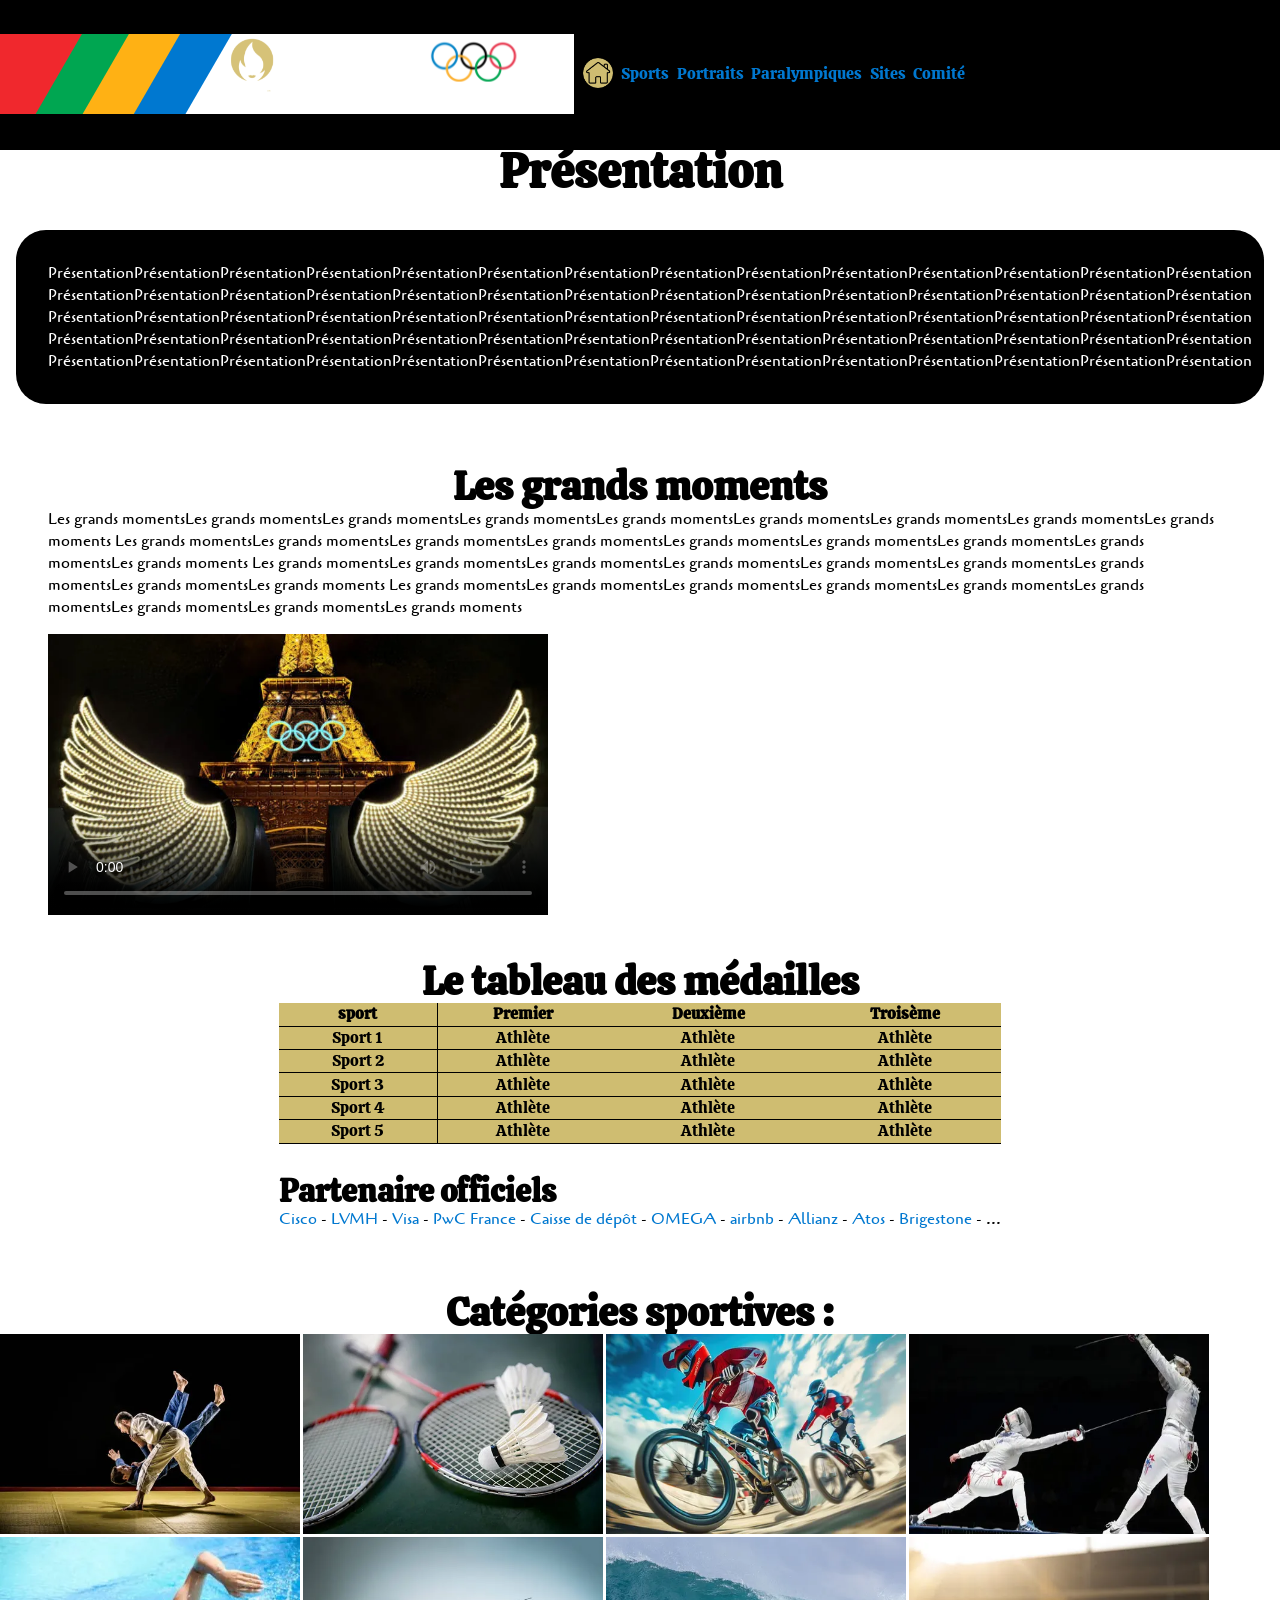
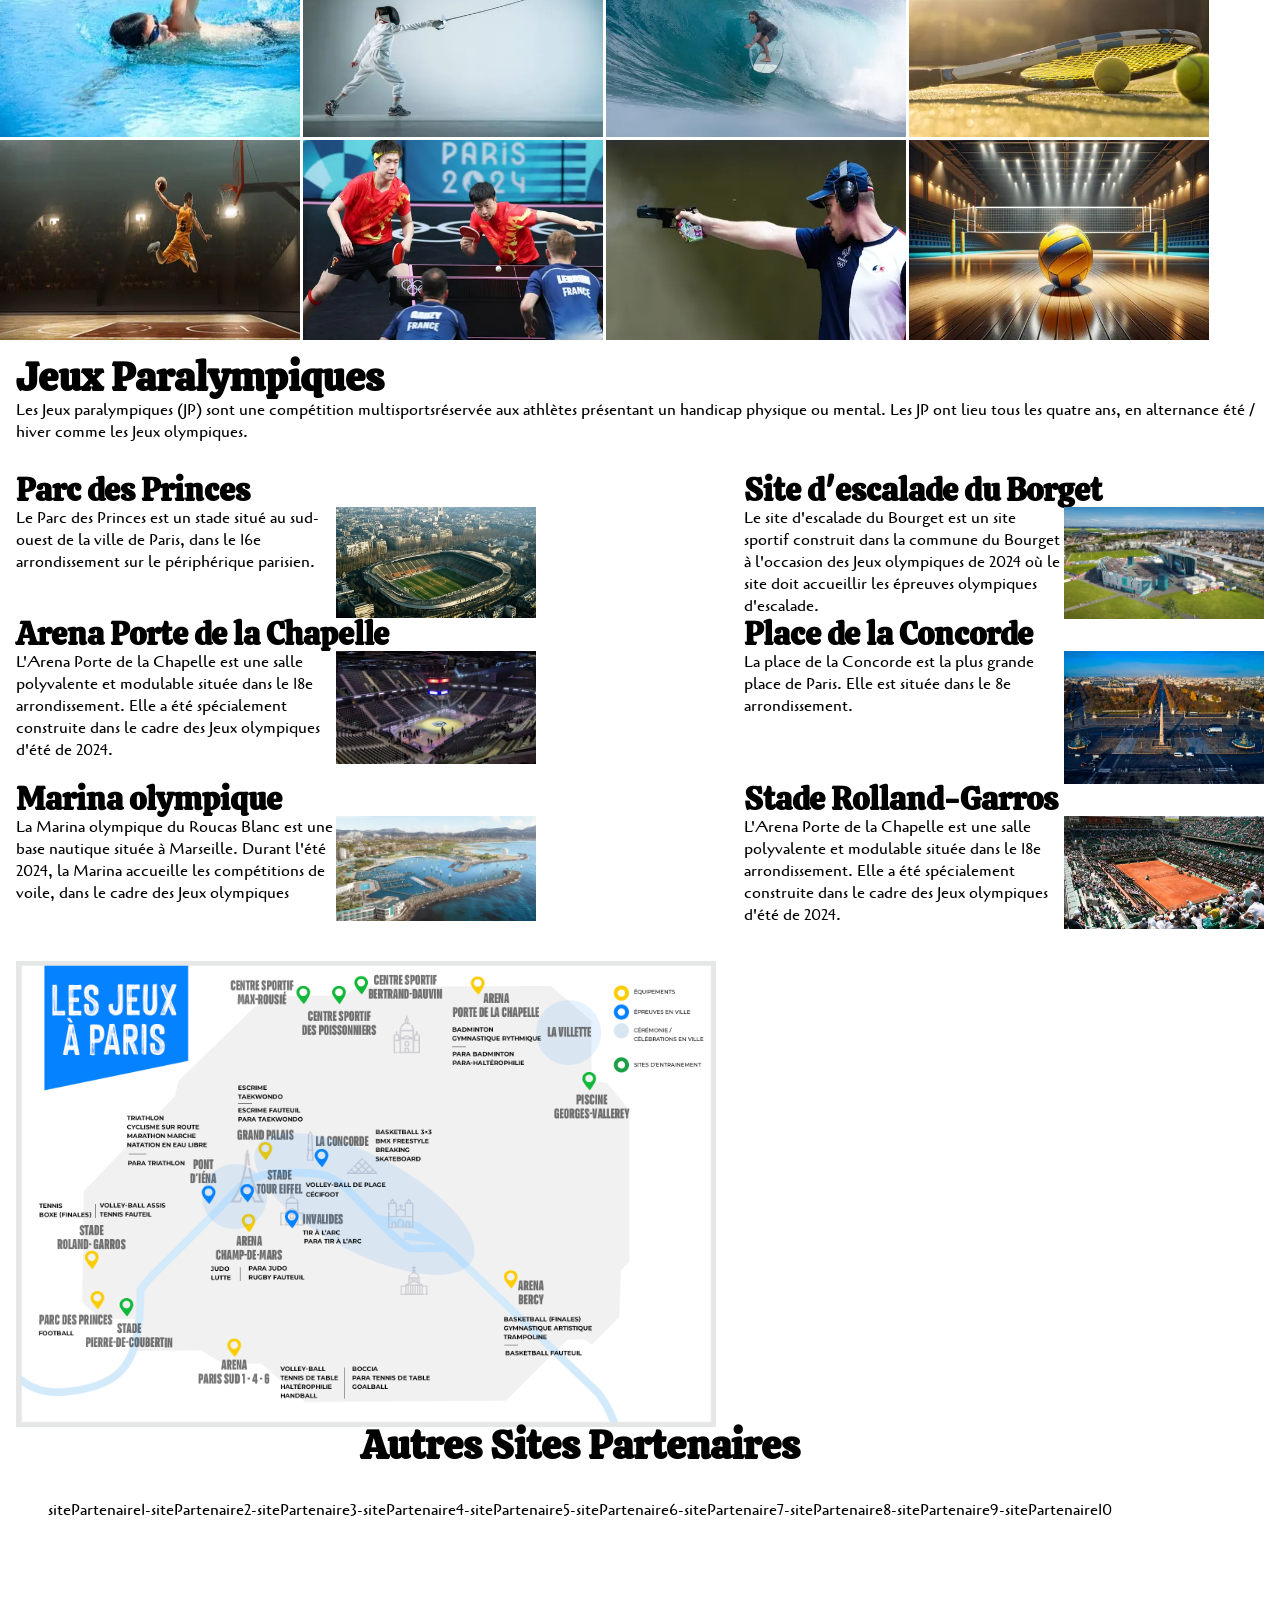
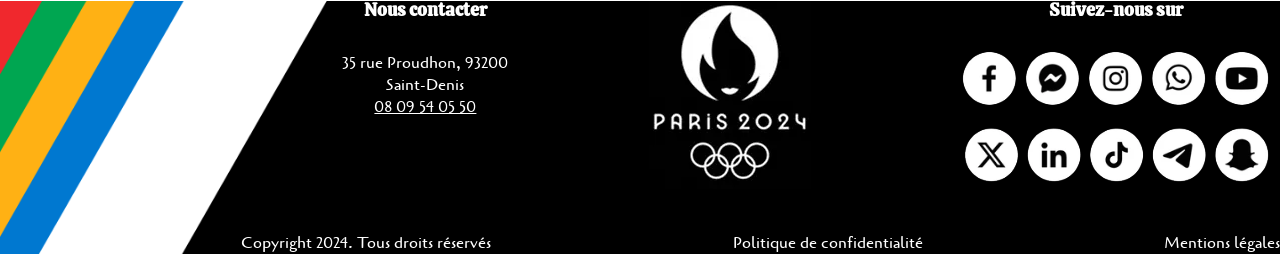
<file: Site internet des JO 2024/index.html>
<!DOCTYPE html>
<html xmlns="http://www.w3.org/1999/xhtml" xml:lang="fr" lang="fr">
    <head>
        <meta charset="utf-8">
        <title id="titre">Site des Jeux Olympiques</title>
        <link rel="stylesheet" type="text/css" href="style.css">

        <meta name="description" content="Pages d'acceuille du site des Jeux Olympiques">
        <meta name="keywords" content="JO, paris 2024" lang="fr">
        <meta name="author" content="Lefrancois Julien">
        <link rel="stylesheet" href="style.css">
    </head>
    <body>
        <header>
            <img src="images/icones/menu_bar.png" title="Afficher le menu ?" alt="Cliquer sur cette icone pour afficher le menu.">
            <nav>
                <ul>
                    <li><img src="images/HF/header_desktop_rogne.png" title="Header, version pour ordinateur" alt="Image pour le header"></li>
                    <li><a href="index.html"><img src="images/icones/accueil.png" alt="icone d'accueil" title="icone d'accueil"></a></li>
                    <li><a href="#">Sports</a>
                        <ul>
                            <li><a href="discipline.html">Judo</a></li>
                            <li><a href="#">Karaté</a></li>
                            <li><a href="#">Lutte</a></li>
                            <li><a href="#">Boxe</a></li>  
                        </ul>
                    </li>
                    <li><a href="#">Portraits</a>
                        <ul>
                            <li><a href="portrait.html">T. Rinner</a></li>
                            <li><a href="#">K. Minjon</a></li>
                            <li><a href="#">A. Yusupov</a></li>
                            <li><a href="#">T. Bakhimov</a></li>
                        </ul>
                    </li>
                    <li><a href="#">Paralympiques</a>
                        <ul>
                            <li><a href="#">Judo</a></li>
                            <li><a href="#">Karaté</a></li>
                            <li><a href="#">Lutte</a></li>
                            <li><a href="#">Boxe</a></li>
                        </ul>
                    </li>
                    <li><a href="#">Sites</a>
                        <ul>
                            <li><a href="#">Site-01</a></li>
                            <li><a href="#">Site-07</a></li>
                            <li><a href="#">Site-19</a></li>
                            <li><a href="#">Site-43</a></li>
                            <li><a href="#">Site-119</a></li> 
                            <li><a href="#">Site-120</a></li>   
                        </ul>
                    </li>
                    <li><a href="#">Comité</a></li>
                    <video preload="auto"  ></video>
                </ul>
            </nav>
        </header>
        <main id="acceuil">
            <h1>Présentation</h1>
            <br>
            <p>
                PrésentationPrésentationPrésentationPrésentationPrésentationPrésentationPrésentationPrésentationPrésentationPrésentationPrésentationPrésentationPrésentationPrésentation
                PrésentationPrésentationPrésentationPrésentationPrésentationPrésentationPrésentationPrésentationPrésentationPrésentationPrésentationPrésentationPrésentationPrésentation
                PrésentationPrésentationPrésentationPrésentationPrésentationPrésentationPrésentationPrésentationPrésentationPrésentationPrésentationPrésentationPrésentationPrésentation
                PrésentationPrésentationPrésentationPrésentationPrésentationPrésentationPrésentationPrésentationPrésentationPrésentationPrésentationPrésentationPrésentationPrésentation
                PrésentationPrésentationPrésentationPrésentationPrésentationPrésentationPrésentationPrésentationPrésentationPrésentationPrésentationPrésentationPrésentationPrésentation
            </p>

            <section id="sec1">
                <article id="art1">
                    <h2>Les grands moments</h2>
                    <p>
                        Les grands momentsLes grands momentsLes grands momentsLes grands momentsLes grands momentsLes grands momentsLes grands momentsLes grands momentsLes grands moments
                        Les grands momentsLes grands momentsLes grands momentsLes grands momentsLes grands momentsLes grands momentsLes grands momentsLes grands momentsLes grands moments
                        Les grands momentsLes grands momentsLes grands momentsLes grands momentsLes grands momentsLes grands momentsLes grands momentsLes grands momentsLes grands moments
                        Les grands momentsLes grands momentsLes grands momentsLes grands momentsLes grands momentsLes grands momentsLes grands momentsLes grands momentsLes grands moments
                    </p>
                    <br>
                    <video src="https://youtu.be/hTABt7e-2rg" target="_blank" controls="controls" poster="images/index/fond_video.webp" width="500em"><p>Video</p>
                </article>

                <section id="secart">
                    <article id="art2">
                        <h2>Le tableau des médailles</h2>
                        <table>
                            <thead>
                                <tr>
                                    <th>sport</th>
                                    <th>Premier</th>
                                    <th>Deuxième</th>
                                    <th>Troisème</th>
                                </tr>
                            </thead>
                            <tbody>
                                <tr>
                                    <td>Sport 1</td>
                                    <td>Athlète</td>
                                    <td>Athlète</td>
                                    <td>Athlète</td>
                                </tr>
                                <tr>
                                    <td>Sport 2</td>
                                    <td>Athlète</td>
                                    <td>Athlète</td>
                                    <td>Athlète</td>
                                </tr>
                                <tr>
                                    <td>Sport 3</td>
                                    <td>Athlète</td>
                                    <td>Athlète</td>
                                    <td>Athlète</td>
                                </tr>
                                <tr>
                                    <td>Sport 4</td>
                                    <td>Athlète</td>
                                    <td>Athlète</td>
                                    <td>Athlète</td>
                                </tr>
                                <tr>
                                    <td>Sport 5</td>
                                    <td>Athlète</td>
                                    <td>Athlète</td>
                                    <td>Athlète</td>
                                </tr>
                            </tbody>
                        </table>
                    </article>
                    <article id="art3">
                        <h3>Partenaire officiels</h3>
                        <p>
                            <a href="https://www.cisco.com/site/fr/fr/index.html" target="_blank">Cisco</a> 
                            - <a href="https://www.lvmh.com/fr" target="_blank">LVMH</a> 
                            - <a href="https://corporate.visa.com/en" target="_blank">Visa</a> 
                            - <a href="https://www.pwc.fr/fr.html" target="_blank">PwC France</a> 
                            - <a href="https://www.caissedesdepots.fr/" target="_blank">Caisse de dépôt</a> 
                            - <a href="https://www.omegawatches.com/fr-fr/" target="_blank">OMEGA</a> 
                            - <a href="https://www.airbnb.fr/" target="_blank">airbnb</a> 
                            - <a href="https://www.allianz.fr/" target="_blank">Allianz</a> 
                            - <a href="https://atos.net/en/" target="_blank">Atos</a> 
                            - <a href="https://www.bridgestone.fr/" target="_blank">Brigestone</a> 
                            - ...
                        </p>
                    </article>
                </section>
            </section>
            <section id="vignette">
                <h2>Catégories sportives : </h2>
                
                <a href="epreuve.html"><img src="images/index/sport/judo.webp" width="300px" height="200px" alt="judo" title="judo"></a>
                <a href="#"><img src="images/index/sport/badminton.webp" width="300px" height="200px" alt="badminton" title="badminton"></a>
                <a href="#"><img src="images/index/sport/bmx_racing.webp" width="300px" height="200px" alt="bmx_racing" title="bmx_racing"></a>
                <a href="#"><img src="images/index/sport/fleuret.webp" width="300px" height="200px" alt="fleuret" title="fleuret"></a>
                <a href="#"><img src="images/index/sport/nage.webp" width="300px" height="200px" alt="nage" title="nage"></a>
                <a href="#"><img src="images/index/sport/sabre.webp" width="300px" height="200px" alt="sabre" title="sabre"></a>
                <a href="#"><img src="images/index/sport/surf.webp" width="300px" height="200px" alt="surf" title="surf"></a>
                <a href="#"><img src="images/index/sport/tennis.webp" width="300px" height="200px" alt="tennis" title="tennis"></a>
                <a href="#"><img src="images/index/sport/basket.webp" width="300px" height="200px" alt="basket" title="basket"></a>
                <a href="#"><img src="images/index/sport/tennis_de_table.webp" width="300px" height="200px" alt="tennis_de_table" title="tennis_de_table"></a>
                <a href="#"><img src="images/index/sport/tir.webp" width="300px" height="200px" alt="tir" title="tir"></a>
                <a href="#"><img src="images/index/sport/volley.webp" width="300px" height="200px" alt="volley" title="volley"></a>
                
            </section>

            <section id="sec3">
                <h2>Jeux Paralympiques</h2>
                <p>
                    Les Jeux paralympiques (JP) sont une compétition multisportsréservée aux athlètes présentant un handicap physique ou mental. 
                    Les JP ont lieu tous les quatre ans, en alternance été / hiver comme les Jeux olympiques.
                </p>
            </section>

            <section id="sec4">
                <!-- information 1 -->
                <article>
                    <h3>Parc des Princes</h3>
                    <article>
                        <p>
                            Le Parc des Princes est un stade situé au sud-ouest de la ville de Paris, dans le 16e arrondissement sur le périphérique parisien.
                        </p>
                        <img src="images/index/parc_des_princes.webp" alt="Parc des Princes" title="Parc des Princes">
                    </article>
                </article>

                <!-- information 2 -->
                <article>
                    <h3>Site d'escalade du Borget</h3>
                    <article>
                        <p>
                            Le site d'escalade du Bourget est un site sportif construit dans la commune du Bourget à l'occasion des Jeux olympiques de 2024 où 
                            le site doit accueillir les épreuves olympiques d'escalade.
                        </p>
                        <img src="images/index/site_escalade_borget.webp" alt="Site d'escalade du Borget" title="Site d'escalade du Borget">
                    </article>
                </article>

                 <!-- information 3 -->
                 <article>
                    <h3>Arena Porte de la Chapelle</h3>
                    <article>
                        <p>
                            L'Arena Porte de la Chapelle est une salle polyvalente et modulable située dans le 18e arrondissement. 
                            Elle a été spécialement construite dans le cadre des Jeux olympiques d'été de 2024.
                        </p>
                        <img src="images/index/arena_porte_chapelle.webp" alt="Arena Porte de la Chapelle" title="Arena Porte de la Chapelle">
                    </article>
                </article>

                <!-- information 4 -->
                <article>
                    <h3>Place de la Concorde</h3>
                    <article>
                        <p>
                            La place de la Concorde est la plus grande place de Paris. Elle est située dans le 8e arrondissement.
                        </p>
                        <img src="images/index/place_concorde.webp" alt="Place de la Concorde" title="Place de la Concorde">
                    </article>
                </article>

                <!-- information 5 -->
                <article>
                    <h3>Marina olympique</h3>
                    <article>
                        <p>
                            La Marina olympique du Roucas Blanc est une base nautique située à Marseille. Durant l'été 2024, la Marina accueille les compétitions 
                            de voile, dans le cadre des Jeux olympiques
                        </p>
                        <img src="images/index/marina_olympique.webp" alt="Marina olympique" title="Marina olympique">
                    </article>
                </article>

                <!-- information 6 -->
                <article>
                    <h3>Stade Rolland-Garros</h3>
                    <article>
                        <p>
                            L'Arena Porte de la Chapelle est une salle polyvalente et modulable située dans le 18e arrondissement. 
                            Elle a été spécialement construite dans le cadre des Jeux olympiques d'été de 2024.
                        </p>
                        <img src="images/index/roland_garros.webp" alt="Stade Rolland-Garros" title="Stade Rolland-Garros">
                    </article>
                </article>
            </section>

            <section id="sec5">
                <article id="art4">
                    <!-- Carte des JO -->
                    <img src="images/index/carte JO.png" alt="carte des jo" title="carte des jo">
                </article>

                <article id="art5">
                    <h2>Autres Sites Partenaires</h2>

                    <p>
                        <a>sitePartenaire1</a> - <a>sitePartenaire2</a> - <a>sitePartenaire3</a> - <a>sitePartenaire4</a> - <a>sitePartenaire5</a> - 
                        <a>sitePartenaire6</a> - <a>sitePartenaire7</a> - <a>sitePartenaire8</a> - <a>sitePartenaire9</a> - <a>sitePartenaire10</a>
                    </p>
                </article>
            </section>
           
        </main>
        <footer>
            <nav>
                <nav>
                    <h5>Nous contacter</h5>
                    <br>
                    <br>
                    <span>35 rue Proudhon, 93200</span>
                    <br>
                    <span>Saint-Denis</span>
                    <br>
                    <span><mark><a href="#">08 09 54 05 50</a></mark></span>
                </nav>
                <img src="images/logos/flammeNB_complete.webp" title="Icone des JO de Paris 2024" alt="Symbole des JO de Paris 2024 en noir et blanc">
                <!-- <img src="images/logos/anneauxCouleur.png" title="Icone des JO (anneaux)" alt="Symbole des JO (anneaux) sans texte"> -->
                <nav>
                    <h5>Suivez-nous sur</h5>
                    <br>
                    <span>
                        <img src="images/HF/RS_desktop.png" title="Réseaux sociaux pour ordinateur" alt="Images de réseaux sociaux">
                        <img src="images/HF/RS_phone.png" title="Réseaux sociaux pour téléphone" alt="Images de réseaux sociaux">
                    </span>
                </nav>
            </nav>
            <nav>
                <span>Copyright 2024. Tous droits réservés</span>
                <br>
                <span><a href="#">Politique de confidentialité</a></span>
                <br>
                <!-- <img src="images/logos/flammeNB_complete.webp" title="Icone des JO de Paris 2024" alt="Symbole des JO de Paris 2024 en noir et blanc"> -->
                <aside>
                    <img src="images/logos/flammeNB_complete.webp" title="Icone des JO de Paris 2024" alt="Symbole des JO de Paris 2024 en noir et blanc">
                </aside>
                <span><a href="#">Mentions légales</a></span>
            </nav>
        </footer>
    </body>
</html>
</file>
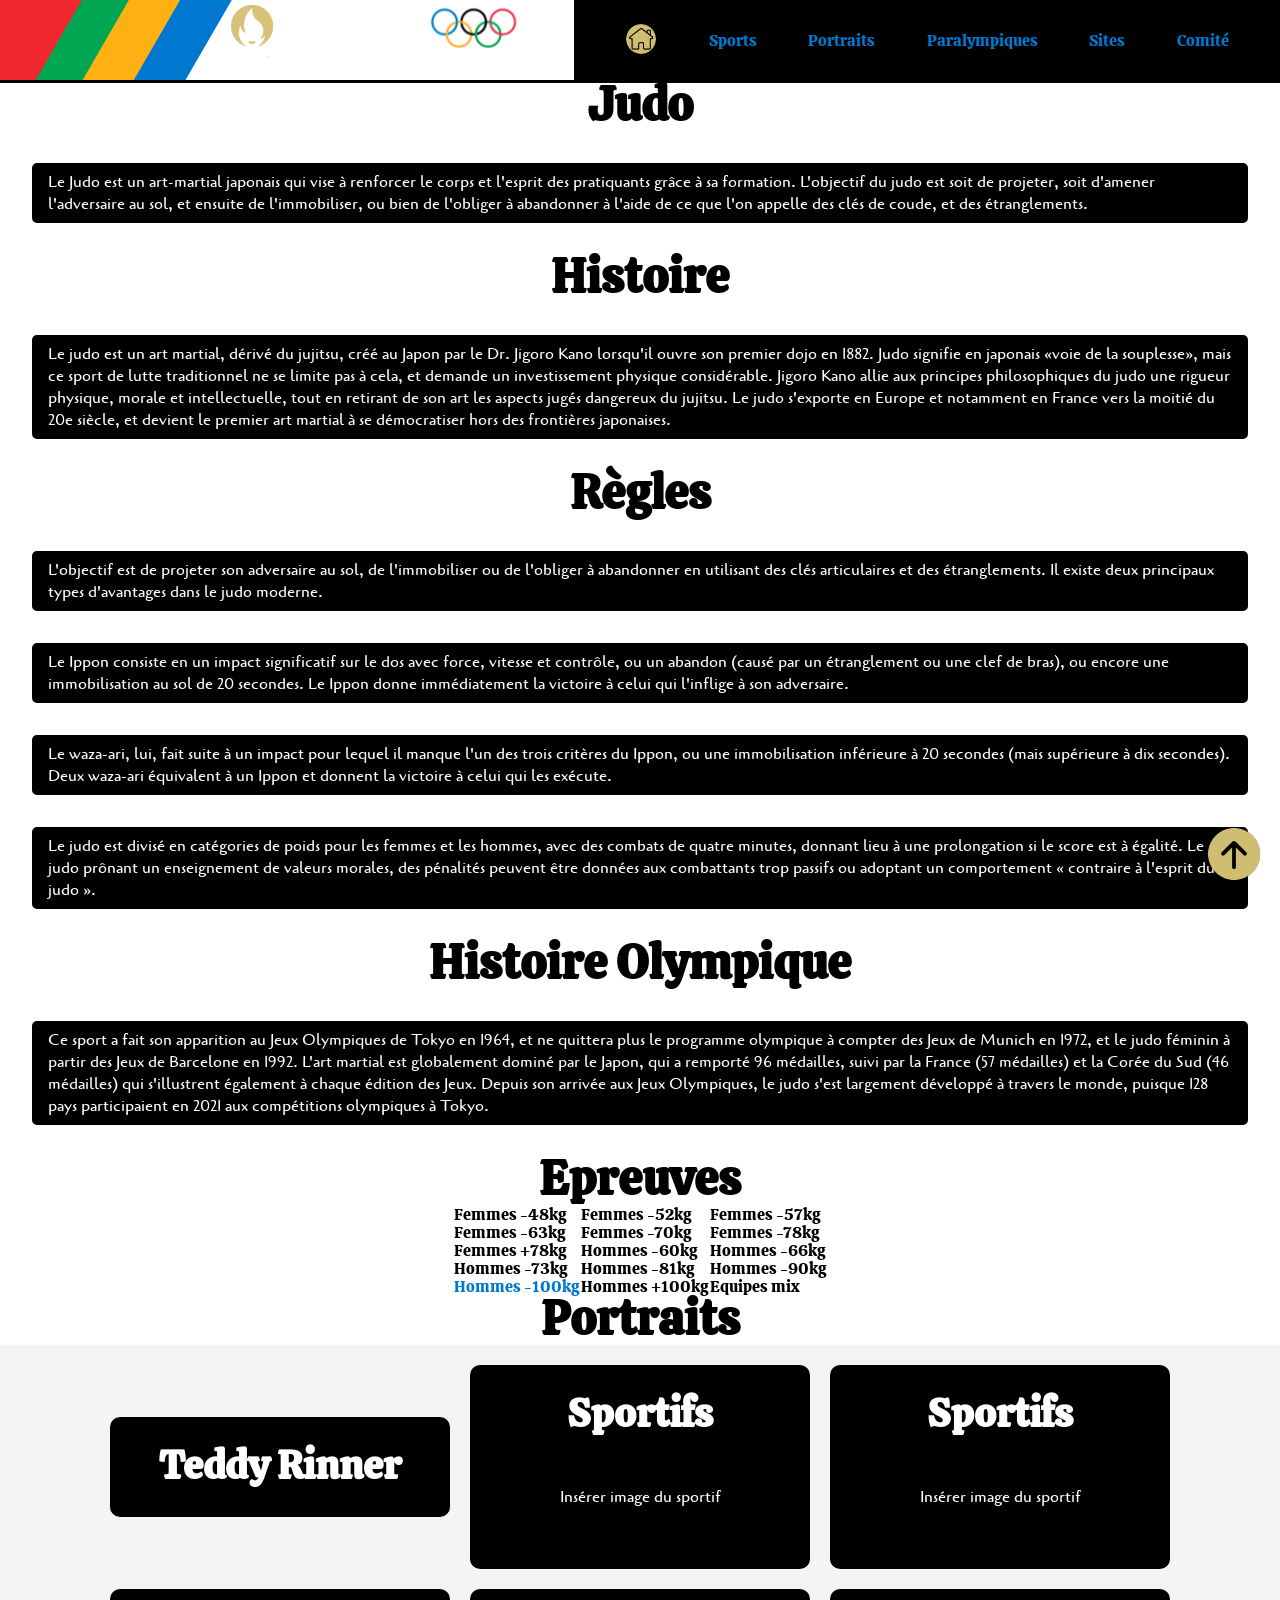
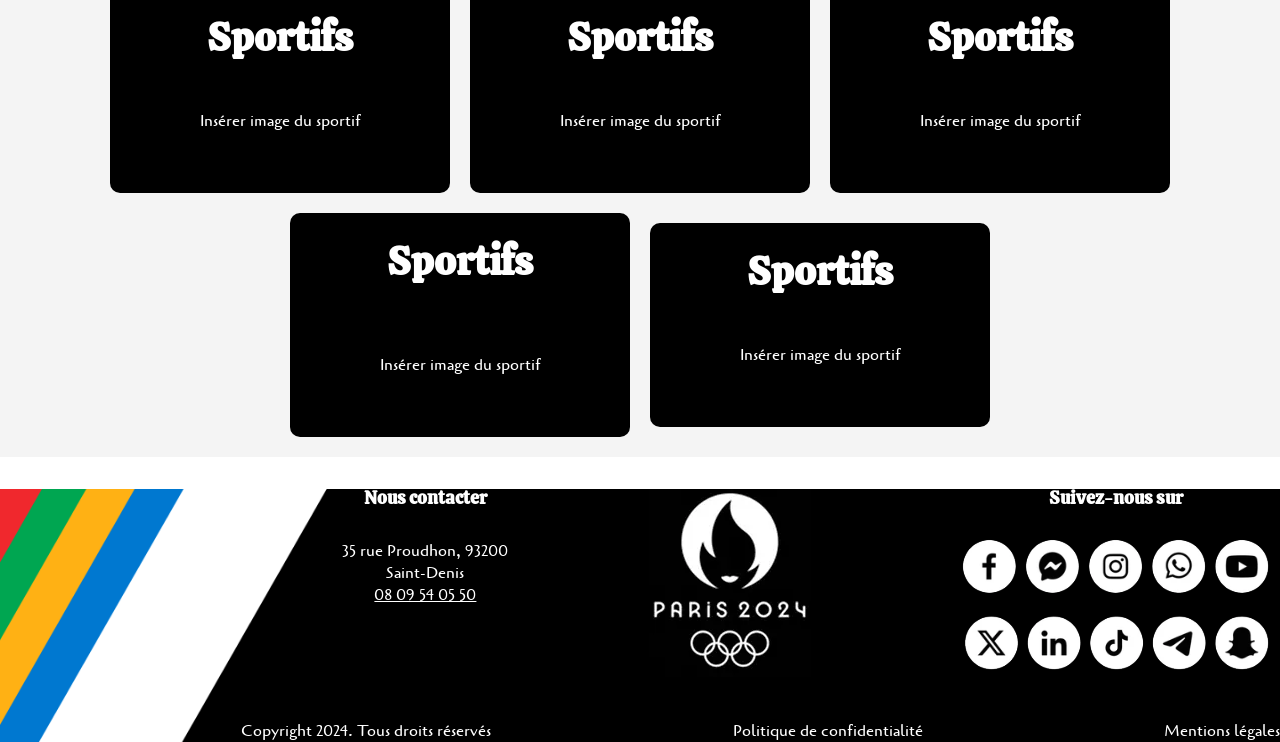
<file: Site internet des JO 2024/discipline.html>
<!DOCTYPE html>
<html xmlns="http://www.w3.org/1999/xhtml" xml:lang="fr" lang="fr">
  <head>
      <meta charset="utf-8">
      <title id="titre">Judo</title>
      <meta name="description" content="Présentation du judo au JO de Paris 2024" >
      <meta name="keywords" content="judo, JO, paris 2024" lang="fr" >
      <meta name="author" content="DELERUE Maël">
      <link rel="stylesheet" href="style.css">
  </head>
    <body id="discipline_body">
      <header>
        <img src="images/icones/menu_bar.png" title="Afficher le menu ?" alt="Cliquer sur cette icone pour afficher le menu.">
        <nav>
            <ul>
                <li><img src="images/HF/header_desktop_rogne.png" title="Header, version pour ordinateur" alt="Image pour le header"></li>
                <li><a href="index.html"><img src="images/icones/accueil.png" alt="icone d'accueil" title="icone d'accueil"></a></li>
                <li><a href="#">Sports</a>
                    <ul>
                        <li><a href="discipline.html">Judo</a></li>
                        <li><a href="#">Karaté</a></li>
                        <li><a href="#">Lutte</a></li>
                        <li><a href="#">Boxe</a></li>  
                    </ul>
                </li>
                <li><a href="#">Portraits</a>
                    <ul>
                        <li><a href="portrait.html">T. Rinner</a></li>
                        <li><a href="#">K. Minjon</a></li>
                        <li><a href="#">A. Yusupov</a></li>
                        <li><a href="#">T. Bakhimov</a></li>
                    </ul>
                </li>
                <li><a href="#">Paralympiques</a>
                    <ul>
                        <li><a href="#">Judo</a></li>
                        <li><a href="#">Karaté</a></li>
                        <li><a href="#">Lutte</a></li>
                        <li><a href="#">Boxe</a></li>
                    </ul>
                </li>
                <li><a href="#">Sites</a>
                    <ul>
                        <li><a href="#">Site-01</a></li>
                        <li><a href="#">Site-07</a></li>
                        <li><a href="#">Site-19</a></li>
                        <li><a href="#">Site-43</a></li>
                        <li><a href="#">Site-119</a></li> 
                        <li><a href="#">Site-120</a></li>   
                    </ul>
                </li>
                <li><a href="#">Comité</a></li>
            </ul>
        </nav>
    </header>
      <main id="discipline">
          <section>
              <h1>Judo</h1>
              <article>
                <p>
                  Le Judo est un art-martial japonais qui vise à renforcer le corps et l'esprit des pratiquants grâce à sa formation.
                  L'objectif du judo est soit de projeter, soit d'amener l'adversaire au sol, et ensuite de l'immobiliser, 
                  ou bien de l'obliger à abandonner à l'aide de ce que l'on appelle des clés de coude, et des étranglements.
                </p>
              </article>
          </section>
          <section>
              <h1>Histoire</h1>
              <article>
                <p>
                  Le judo est un art martial, dérivé du jujitsu, créé au Japon par le Dr. Jigoro Kano lorsqu'il ouvre son premier dojo en 1882. 
                  Judo signifie en japonais «voie de la souplesse», mais ce sport de lutte traditionnel ne se limite pas à cela, et demande un investissement physique considérable. 
                  Jigoro Kano allie aux principes philosophiques du judo une rigueur physique, morale et intellectuelle, tout en retirant de son art les aspects jugés dangereux du jujitsu. 
                  Le judo s'exporte en Europe et notamment en France vers la moitié du 20e siècle, et devient le premier art martial à se démocratiser hors des frontières japonaises.
                </p>
              </article>
          </section>
          <section>
              <h1>Règles</h1>
              <article>
                <p>
                  L'objectif est de projeter son adversaire au sol, de l'immobiliser ou de l'obliger à abandonner en utilisant des clés articulaires et des étranglements. 
                  Il existe deux principaux types d'avantages dans le judo moderne.
                </p>
              </article>
              <article>
                  <p>
                    Le Ippon consiste en un impact significatif sur le dos avec force, vitesse et contrôle, ou un abandon (causé par un étranglement ou une clef de bras), ou encore une immobilisation au sol de 20 secondes. 
                    Le Ippon donne immédiatement la victoire à celui qui l'inflige à son adversaire.
                  </p>
              </article>
              <article>
                  <p>
                    Le waza-ari, lui, fait suite à un impact pour lequel il manque l'un des trois critères du Ippon, ou une immobilisation inférieure à 20 secondes (mais supérieure à dix secondes). 
                    Deux waza-ari équivalent à un Ippon et donnent la victoire à celui qui les exécute.
                  </p>
              </article>
              <article>
                  <p>
                    Le judo est divisé en catégories de poids pour les femmes et les hommes, avec des combats de quatre minutes, donnant lieu à une prolongation si le score est à égalité. 
                    Le judo prônant un enseignement de valeurs morales, des pénalités peuvent être données aux combattants trop passifs ou adoptant un comportement « contraire à l'esprit du judo ».
                  </p>
              </article>
          </section>
          <section>
              <h1>Histoire Olympique</h1>
              <article>
                <p>
                  Ce sport a fait son apparition au Jeux Olympiques de Tokyo en 1964, et ne quittera plus le programme olympique à compter des Jeux de Munich en 1972, et le judo féminin à partir des Jeux de Barcelone en 1992. 
                  L'art martial est globalement dominé par le Japon, qui a remporté 96 médailles, suivi par la France (57 médailles) et la Corée du Sud (46 médailles) qui s'illustrent également à chaque édition des Jeux. 
                  Depuis son arrivée aux Jeux Olympiques, le judo s'est largement développé à travers le monde, puisque 128 pays participaient en 2021 aux compétitions olympiques à Tokyo.
                </p>
              </article>
          </section>
          <section>
              <h1>Epreuves</h1>
              <article>
                  <table class="category-table">
                      <tr>
                        <td>Femmes -48kg</td>
                        <td>Femmes -52kg</td>
                        <td>Femmes -57kg</td>
                      </tr>
                      <tr>
                        <td>Femmes -63kg</td>
                        <td>Femmes -70kg</td>
                        <td>Femmes -78kg</td>
                      </tr>
                      <tr>
                        <td>Femmes +78kg</td>
                        <td>Hommes -60kg</td>
                        <td>Hommes -66kg</td>
                      </tr>
                      <tr>
                        <td>Hommes -73kg</td>
                        <td>Hommes -81kg</td>
                        <td>Hommes -90kg</td>
                      </tr>
                      <tr>
                        <td><a href="epreuve.html">Hommes -100kg</a></td>
                        <td>Hommes +100kg</td>
                        <td>Equipes mix</td>
                      </tr>
                    </table>
              </article>
          </section>
          <h1>Portraits</h1>
          <section>
              
              <article>
                  <h2>Teddy Rinner</h2>
                  <Insérer image de Teddy Rinner>
                </article>
              <article>
                <h2>Sportifs</h2>
                <p>Insérer image du sportif</p>    
              </article>
              <article>
                <h2>Sportifs</h2>
                <p>Insérer image du sportif</p>    
              </article>
              <article>
                <h2>Sportifs</h2>
                <p>Insérer image du sportif</p>    
              </article>
              <article>
                <h2>Sportifs</h2>
                <p>Insérer image du sportif</p>    
              </article>
              <article>
                <h2>Sportifs</h2>
                <p>Insérer image du sportif</p>    
              </article>
              <article>
                <h2>Sportifs</h2>
                <p>Insérer image du sportif</p>    
              </article>
              <article>
                <h2>Sportifs</h2>
                <p>Insérer image du sportif</p>    
              </article>
          </section>
          <a href="#discipline"><img src="images/icones/fleche.png" title="Remonter en haut de la page" alt="Icone de fleche, cliquer dessus pour remonter en haut de la page"></a>
    </main>
    <footer>
      <nav>
          <nav>
              <h5>Nous contacter</h5>
              <br>
              <br>
              <span>35 rue Proudhon, 93200</span>
              <br>
              <span>Saint-Denis</span>
              <br>
              <span><mark><a href="#">08 09 54 05 50</a></mark></span>
          </nav>
          <img src="images/logos/flammeNB_complete.webp" title="Icone des JO de Paris 2024" alt="Symbole des JO de Paris 2024 en noir et blanc">
          <!-- <img src="images/logos/anneauxCouleur.png" title="Icone des JO (anneaux)" alt="Symbole des JO (anneaux) sans texte"> -->
          <nav>
              <h5>Suivez-nous sur</h5>
              <br>
              <span>
                  <img src="images/HF/RS_desktop.png" title="Réseaux sociaux pour ordinateur" alt="Images de réseaux sociaux">
                  <img src="images/HF/RS_phone.png" title="Réseaux sociaux pour téléphone" alt="Images de réseaux sociaux">
              </span>
          </nav>
      </nav>
      <nav>
          <span>Copyright 2024. Tous droits réservés</span>
          <br>
          <span><a href="#">Politique de confidentialité</a></span>
          <br>
          <!-- <img src="images/logos/flammeNB_complete.webp" title="Icone des JO de Paris 2024" alt="Symbole des JO de Paris 2024 en noir et blanc"> -->
          <aside>
              <img src="images/logos/flammeNB_complete.webp" title="Icone des JO de Paris 2024" alt="Symbole des JO de Paris 2024 en noir et blanc">
          </aside>
          <span><a href="#">Mentions légales</a></span>
      </nav>
  </footer>
  </body>
</html>
<!--
body {
    font-family: Arial, sans-serif;
    display: flex;
    justify-content: center;
    align-items: center;
    height: 100vh;
    margin: 0;
    background-color: #f4f4f4;
  }
  
  .category-table {
    border-collapse: separate; /* Permet d'utiliser border-spacing */
    border-spacing: 15px; /* Ajoute de l'espace entre les cases */
    width: auto;
  }
  
  .category-table td {
    background-color: #000;
    color: #fff;
    text-align: center;
    padding: 15px 20px;
    border-radius: 8px;
    font-size: 14px;
    font-weight: bold;
    box-shadow: 0 4px 6px rgba(0, 0, 0, 0.1);
    cursor: pointer;
    transition: transform 0.2s, box-shadow 0.2s;
  }
  
  .category-table td:hover {
    transform: scale(1.05);
    box-shadow: 0 6px 10px rgba(0, 0, 0, 0.2);
  }-->
</file>
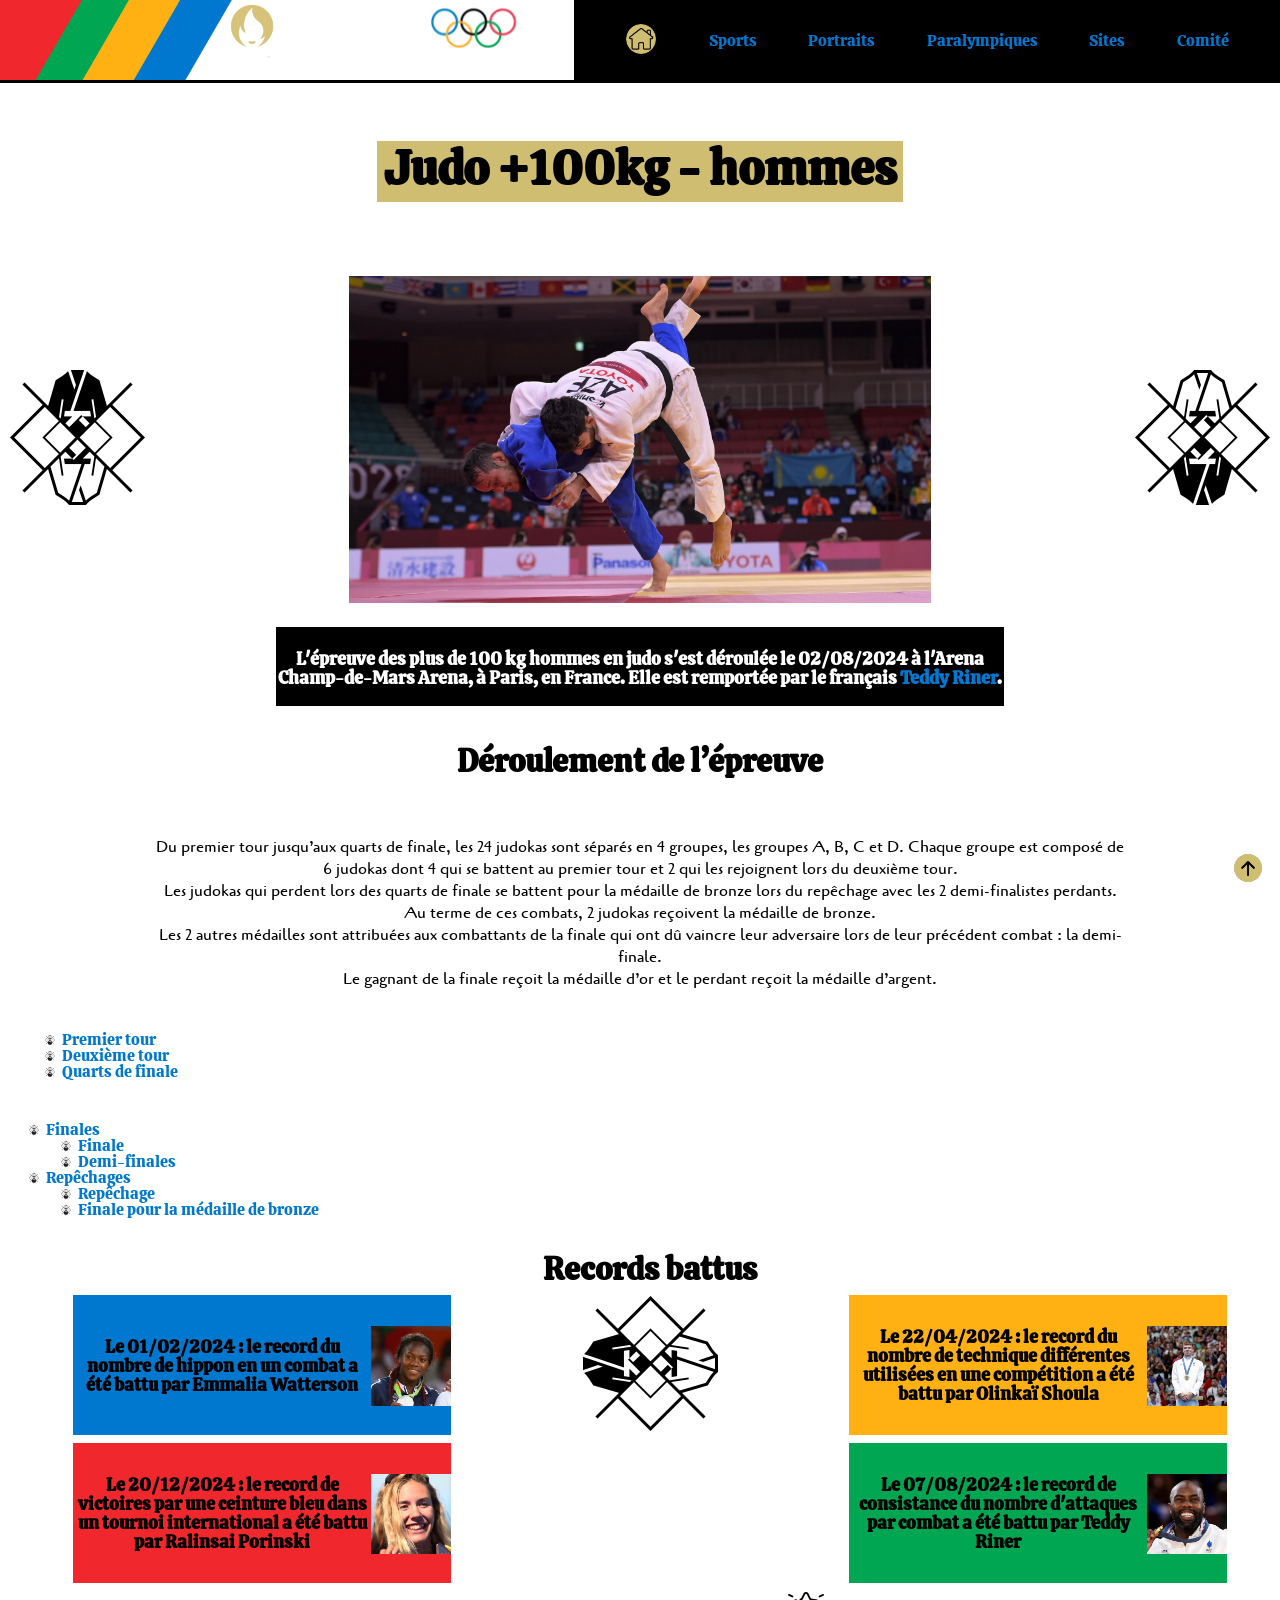
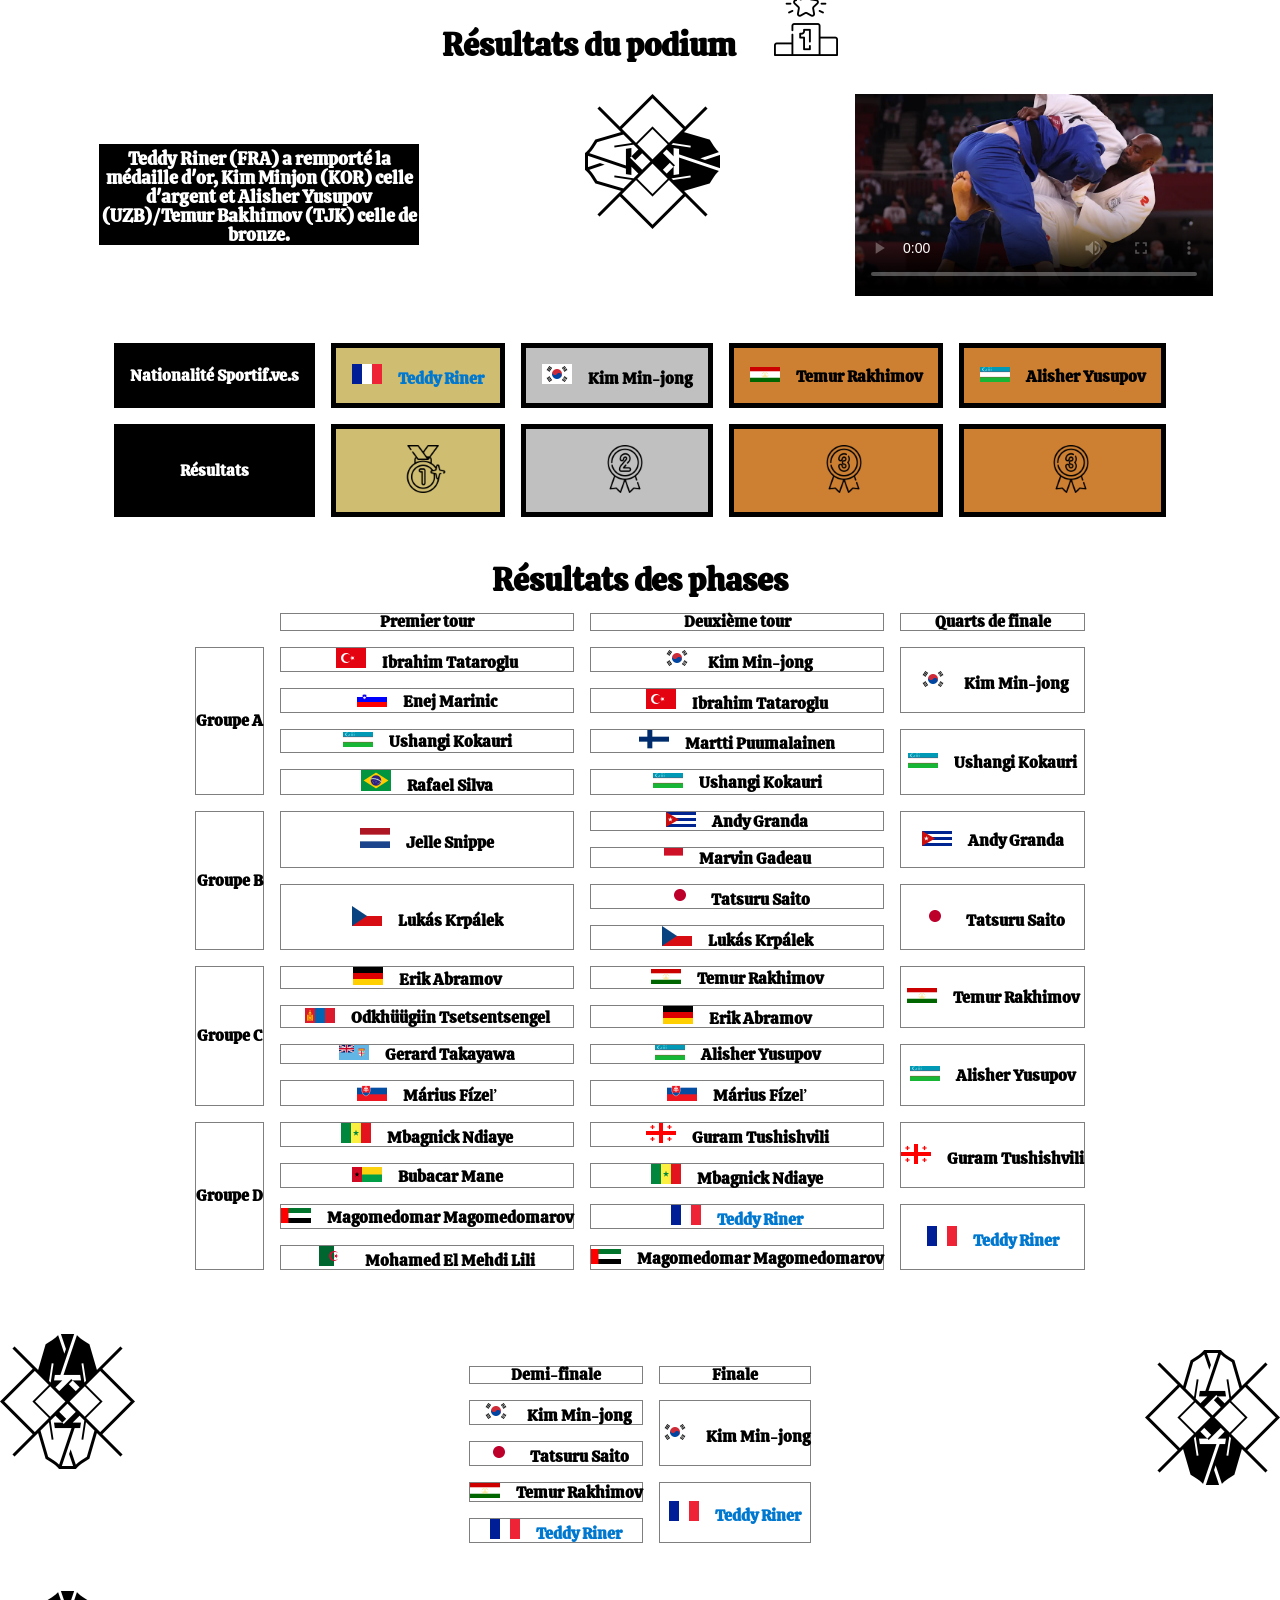
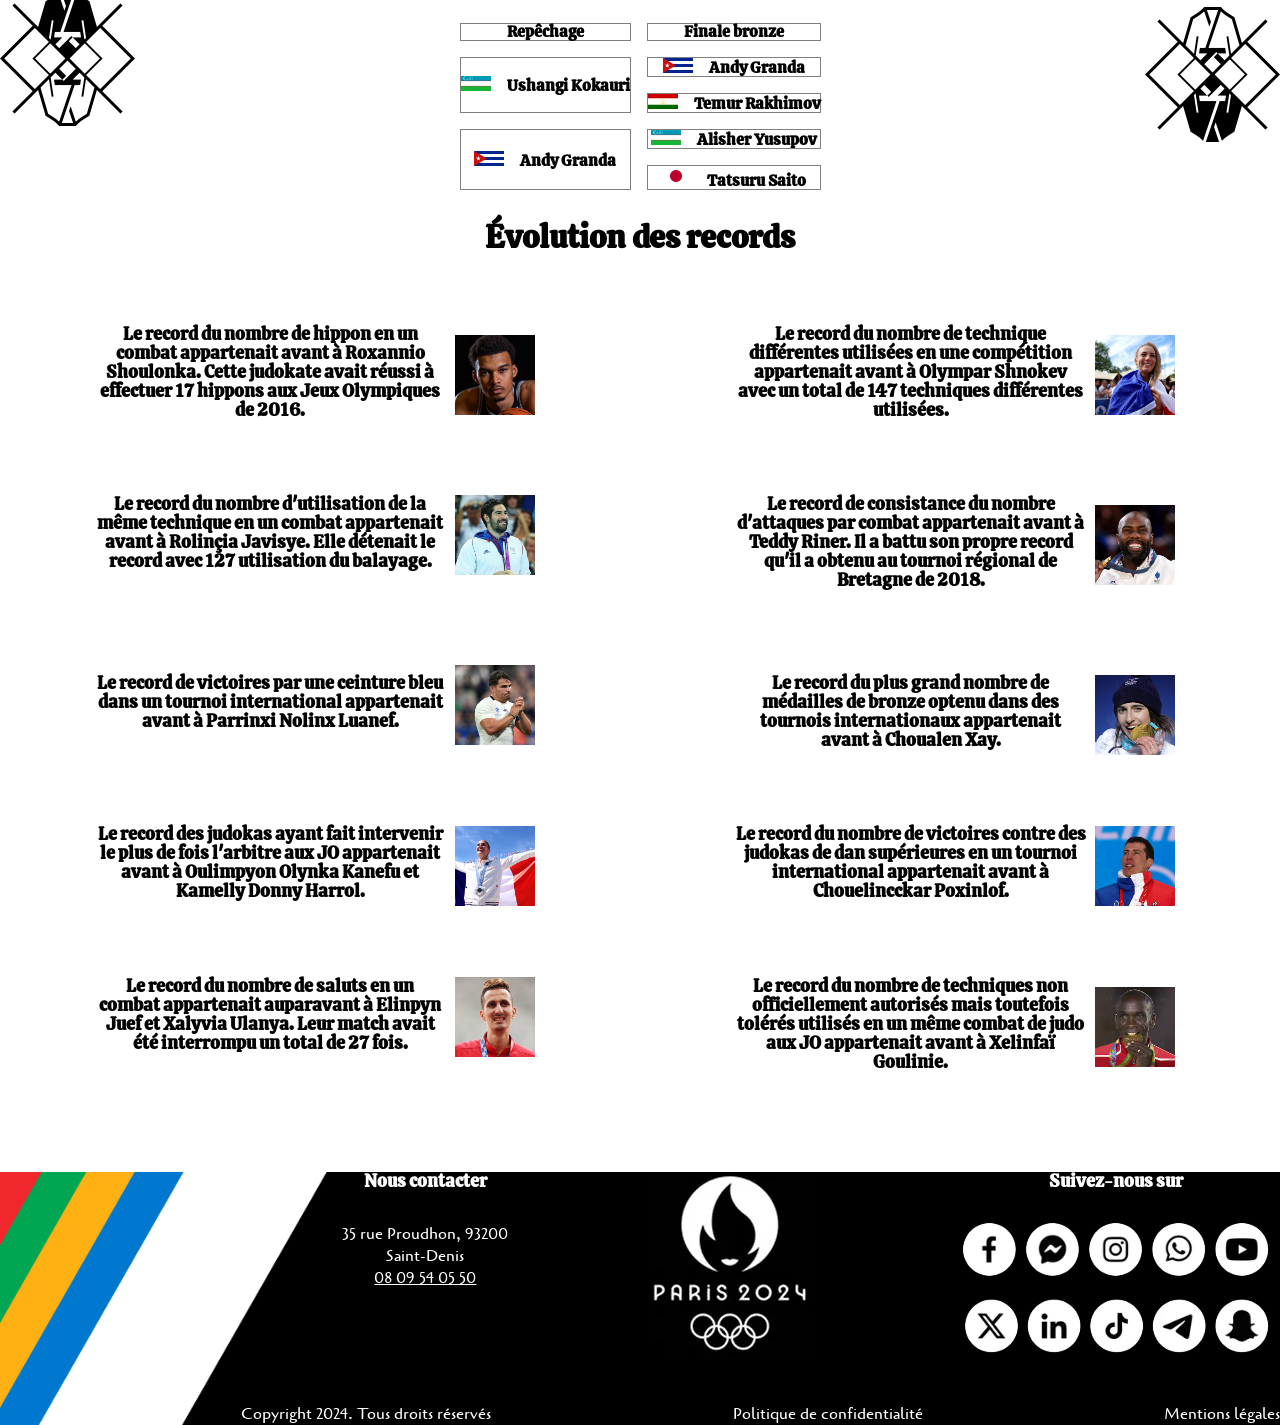
<file: Site internet des JO 2024/epreuve.html>
<!DOCTYPE html>
<html xmlns="http://www.w3.org/1999/xhtml" xml:lang="fr" lang="fr">
    <head>
        <meta charset="utf-8">
        <title id="titre">Épreuve judo +100kg hommes</title>
        <link rel="stylesheet" type="text/css" href="style.css">
        <meta name="description" content="Présentation de l'épreuve de judo hommes +100kg des JO de Paris 2024" >
        <meta name="keywords" content="judo, JO, paris 2024" lang="fr" >
        <meta name="author" content="UDIN--YVER Mael">
    </head>
    <body>
        <header>
            <img src="images/icones/menu_bar.png" title="Afficher le menu ?" alt="Cliquer sur cette icone pour afficher le menu.">
            <nav>
                <ul>
                    <li><img src="images/HF/header_desktop_rogne.png" title="Header, version pour ordinateur" alt="Image pour le header"></li>
                    <li><a href="index.html"><img src="images/icones/accueil.png" alt="icone d'accueil" title="icone d'accueil"></a></li>
                    <li><a href="#">Sports</a>
                        <ul>
                            <li><a href="discipline.html">Judo</a></li>
                            <li><a href="#">Karaté</a></li>
                            <li><a href="#">Lutte</a></li>
                            <li><a href="#">Boxe</a></li>  
                        </ul>
                    </li>
                    <li><a href="#">Portraits</a>
                        <ul>
                            <li><a href="portrait.html">T. Rinner</a></li>
                            <li><a href="#">K. Minjon</a></li>
                            <li><a href="#">A. Yusupov</a></li>
                            <li><a href="#">T. Bakhimov</a></li>
                        </ul>
                    </li>
                    <li><a href="#">Paralympiques</a>
                        <ul>
                            <li><a href="#">Judo</a></li>
                            <li><a href="#">Karaté</a></li>
                            <li><a href="#">Lutte</a></li>
                            <li><a href="#">Boxe</a></li>
                        </ul>
                    </li>
                    <li><a href="#">Sites</a>
                        <ul>
                            <li><a href="#">Site-01</a></li>
                            <li><a href="#">Site-07</a></li>
                            <li><a href="#">Site-19</a></li>
                            <li><a href="#">Site-43</a></li>
                            <li><a href="#">Site-119</a></li> 
                            <li><a href="#">Site-120</a></li>   
                        </ul>
                    </li>
                    <li><a href="#">Comité</a></li>
                </ul>
            </nav>
        </header>
        <main id="epreuve">
            <section>
                <article>
                    <h1>Judo +100kg - hommes</h1>
                    <img src="images/epreuve/bannierre.jpg" title="Bannière" alt="Image de deux judokas qui livrent à un combat.">
                    <div>
                        <h5>L'épreuve des plus de 100 kg hommes en judo s'est déroulée le 02/08/2024 à  l'Arena Champ-de-Mars Arena, à Paris, en France. Elle est remportée par le français <a href="portrait.html">Teddy Riner</a>.</h5>
                    </div>
                    <h3>Déroulement de l’épreuve</h3>
                    <p>Du premier tour jusqu’aux quarts de finale, les 24 judokas sont séparés en 4 groupes, les groupes A, B, C et D. Chaque groupe est composé de 6 judokas dont 4 qui se battent au premier tour et 2 qui les rejoignent lors du deuxième tour.<br>Les judokas qui perdent lors des quarts de finale se battent pour la médaille de bronze lors du repêchage avec les 2 demi-finalistes perdants. Au terme de ces combats, 2 judokas reçoivent la médaille de bronze.<br>Les 2 autres médailles sont attribuées aux combattants de la finale qui ont dû vaincre leur adversaire lors de leur précédent combat : la demi-finale.<br>Le gagnant de la finale reçoit la médaille d’or et le perdant reçoit la médaille d’argent.</p>
                    <a href="discipline.html"><img src="images/logos/judo.png" title="Judo" alt="Logo du judo pour les JO 2024, ul 1"></a>
                    <a href="discipline.html"><img src="images/logos/judo.png" title="Judo" alt="Logo du judo pour les JO 2024, ul 2"></a>
                    <ul>
                        <li><a href="#resultat">Premier tour</a></li>
                        <li><a href="#resultat">Deuxième tour</a></li>
                        <li><a href="#resultat">Quarts de finale</a></li>
                    </ul>
                    <ul>
                        <li><a href="#finale">Finales</a></li>
                        <li><a href="#finale">Finale</a></li>
                        <li><a href="#finale">Demi-finales</a></li>
                        <li><a href="#repechage">Repêchages</a></li>
                        <li><a href="#repechage">Repêchage</a></li>
                        <li><a href="#repechage">Finale pour la médaille de bronze</a></li>
                    </ul>
                </article>
                <article>
                    <h3>Records battus</h3>
                    <div>
                        <h5>Le 01/02/2024 : le record du nombre de hippon en un combat  a été battu par Emmalia Watterson</h5>
                        <img src="images/epreuve/id_1.avif" title="Emmalia Watterson" alt="Photo de type photo d'identité d'Emmalia Watterson">
                    </div>
                    <div>
                        <h5>Le 22/04/2024 : le record du nombre de technique différentes utilisées en une compétition a été battu par Olinkaï Shoula</h5>
                        <img src="images/epreuve/id_2.avif" title="Olinkaï Shoula" alt="Photo de type photo d'identité d'Olinkaï Shoula">
                    </div>
                     <a href="discipline.html"><img src="images/logos/judo.png" title="Judo" alt="Logo du judo pour les JO 2024, 4 div"></a>
                    <div>
                        <h5>Le 07/08/2024 : le record de consistance du nombre d'attaques par combat a été battu par Teddy Riner</h5>
                        <img src="images/epreuve/id_teddy.avif" title="Teddy Riner" alt="Photo de type photo d'identité de Teddy Riner">
                    </div>
                    <div>
                        <h5>Le 20/12/2024 : le record de victoires par une ceinture bleu dans un tournoi international a été battu par Ralinsai Porinski</h5>
                        <img src="images/epreuve/id_3.avif" title="Ralinsai Porinski" alt="Photo de type photo d'identité de Ralinsai Porinski">
                    </div>
                </article>
            </section>
            <section>
                <article>
                    <h3>Résultats du podium <img src="images/icones/podium.png" title="Podium" alt="Icone représentant un podium"></h3>
                    <article>
                        <div>
                            <h5>Teddy Riner (FRA) a remporté la  médaille d'or, Kim Minjon (KOR) celle d'argent et Alisher Yusupov  (UZB)/Temur Bakhimov (TJK) celle de bronze.</h5>
                        </div>
                        <a href="discipline.html"><img src="images/logos/judo.png" title="Judo" alt="Logo du judo pour les JO 2024"></a>
                        <video src="videos/video.mp4" title="Encore une médailled d'or pour Teddy" preload="auto" controls="controls" poster="images/teddy/teddy_fight.jpeg"><p>Le navigateur ne supporte pas la balise vidéo.</p></video>
                    </article>
                    <table>
                        <thead>
                            <tr>
                                <th>Nationalité
                                    Sportif.ve.s</th>
                                <th><img src="images/drapeaux/Flag_of_France_(1976–2020).svg.png" title="France" alt="Drapeau de la France"><a href="portrait.html">Teddy Riner</a></th>
                                <th><img src="images/drapeaux/Flag_of_South_Korea.svg.png" title="Corée du Sud" alt="Drapeau de la Corée du Sud">Kim Min-jong</th>
                                <th><img src="images/drapeaux/Flag_of_Tajikistan.svg.png" title="Tadjikistan" alt="Drapeau du Tajikistan">Temur Rakhimov</th>
                                <th><img src="images/drapeaux/Flag_of_Uzbekistan.svg.png" title="Ouzbékistan" alt="Drapeau de l'Ouzbékistan">Alisher Yusupov</th>
                            </tr>
                        </thead>
                        <tbody>
                            <tr>
                                <th>Résultats</th>
                                <th><img src="images/icones/gold_medal.png" title="Médaille d'or" alt="Icone de médaille d'or"></th>
                                <th><img src="images/icones/silver_medal.png" title="Médaille d'argent" alt="Icone de médaille d'argent"></th>
                                <th><img src="images/icones/bronze_medal.png" title="Médaille de bronze" alt="Icone de médaille de bronze"></th>
                                <th><img src="images/icones/bronze_medal.png" title="Médaille de bronze" alt="Icone de médaille de bronze"></th>
                            </tr>
                        </tbody>
                    </table>
                </article>
                <article id="resultat">
                    <h3>Résultats des phases</h3>
                    <table>
                        <thead>
                            <tr>
                                <th></th>
                                <th>Premier tour</th>
                                <th>Deuxième tour</th>
                                <th>Quarts de finale</th>
                            </tr>
                        </thead>
                        <tbody>
                            <tr>
                                <th rowspan="4"><strong>Groupe A</strong></th>
                                <th><img src="images/drapeaux/Flag_of_Turkey.svg.png" title="Turquie" alt="Drapeau de la Turquie">Ibrahim Tataroglu</th>
                                <th><img src="images/drapeaux/Flag_of_South_Korea.svg.png" title="Corée du Sud" alt="Drapeau de la Corée du Sud">Kim Min-jong</th>
                                <th rowspan="2"><img src="images/drapeaux/Flag_of_South_Korea.svg.png" title="Corée du Sud" alt="Drapeau de la Corée du Sud">Kim Min-jong</th>
                            </tr>
                            <tr>
                                <th><img src="images/drapeaux/Flag_of_Slovenia.svg.png" title="Slovénie" alt="Drapeau de la Slovénie">Enej Marinic</th>
                                <th><img src="images/drapeaux/Flag_of_Turkey.svg.png" title="Turquie" alt="Drapeau de la Turquie">Ibrahim Tataroglu</th>
                            </tr>
                            <tr>
                                <th><img src="images/drapeaux/Flag_of_Uzbekistan.svg.png" title="Ouzbékistan" alt="Drapeau de l'Ouzbékistan">Ushangi Kokauri</th>
                                <th><img src="images/drapeaux/Flag_of_Finland.svg.png" title="Finlande" alt="Drapeau de la Finlande">Martti Puumalainen</th>
                                <th rowspan="2"><img src="images/drapeaux/Flag_of_Uzbekistan.svg.png" title="Ouzbékistan" alt="Drapeau de l'Ouzbékistan">Ushangi Kokauri</th>
                            </tr>
                            <tr>
                                <th><img src="images/drapeaux/Flag_of_Brazil.svg.png" title="Brézil" alt="Drapeau du Brézil">Rafael Silva</th>
                                <th><img src="images/drapeaux/Flag_of_Uzbekistan.svg.png" title="Ouzbékistan" alt="Drapeau de l'Ouzbékistan">Ushangi Kokauri</th>
                            </tr>
                            <tr>
                                <th rowspan="4"><strong>Groupe B</strong></th>
                                <th rowspan="2"><img src="images/drapeaux/Flag_of_the_Netherlands.svg.png" title="Pays-bas" alt="Drapeau des pays-bas">Jelle Snippe</th>
                                <th><img src="images/drapeaux/Flag_of_Cuba.svg.png" title="Cuba" alt="Drapeau du Cuba">Andy Granda</th>
                                <th rowspan="2"><img src="images/drapeaux/Flag_of_Cuba.svg.png" title="Cuba" alt="Drapeau du Cuba">Andy Granda</th>
                            </tr>
                            <tr>
                                <th><img src="images/drapeaux/Flag_of_Monaco.svg.png" title="Monaco" alt="Drapeau de Monaco">Marvin Gadeau</th>
                            </tr>
                            <tr>
                                <th rowspan="2"><img src="images/drapeaux/Flag_of_the_Czech_Republic.svg.png" title="Tchéquie" alt="Drapeau de la tchéquie">Lukás Krpálek</th>
                                <th><img src="images/drapeaux/Flag_of_Japan.svg.png" title="Japon" alt="Drapeau du Japon">Tatsuru Saito</th>
                                <th rowspan="2"><img src="images/drapeaux/Flag_of_Japan.svg.png" title="Japon" alt="Drapeau du Japon">Tatsuru Saito</th>
                            </tr>
                            <tr>
                                <th><img src="images/drapeaux/Flag_of_the_Czech_Republic.svg.png" title="Tchéquie" alt="Drapeau de la tchéquie">Lukás Krpálek</th>
                            </tr>
                            <tr>
                                <th rowspan="4"><strong>Groupe C</strong></th>
                                <th><img src="images/drapeaux/Flag_of_Germany.svg.png" title="Allemagne" alt="Drapeau de l'Allemagne">Erik Abramov</th>
                                <th><img src="images/drapeaux/Flag_of_Tajikistan.svg.png" title="Tadjikistan" alt="Drapeau du Tajikistan">Temur Rakhimov</th>
                                <th rowspan="2"><img src="images/drapeaux/Flag_of_Tajikistan.svg.png" title="Tadjikistan" alt="Drapeau du Tajikistan">Temur Rakhimov</th>
                            </tr>
                            <tr>
                                <th><img src="images/drapeaux/Flag_of_Mongolia.svg.png" title="Mongolie" alt="Drapeau de la Mongolie">Odkhüügiin Tsetsentsengel</th>
                                <th><img src="images/drapeaux/Flag_of_Germany.svg.png" title="Allemagne" alt="Drapeau de l'Allemagne">Erik Abramov</th>
                            </tr>
                            <tr>
                                <th><img src="images/drapeaux/Flag_of_Fiji.svg.png" title="Fidji" alt="Drapeau des Fidjis">Gerard Takayawa</th>
                                <th><img src="images/drapeaux/Flag_of_Uzbekistan.svg.png" title="Ouzbékistan" alt="Drapeau de l'Ouzbékistan">Alisher Yusupov</th>
                                <th rowspan="2"><img src="images/drapeaux/Flag_of_Uzbekistan.svg.png" title="Ouzbékistan" alt="Drapeau de l'Ouzbékistan">Alisher Yusupov</th>
                            </tr>
                            <tr>
                                <th><img src="images/drapeaux/Flag_of_Slovakia.svg.png" title="Slovaquie" alt="Drapeau de la Slovaquie">Márius Fízeľ</th>
                                <th><img src="images/drapeaux/Flag_of_Slovakia.svg.png" title="Slovaquie" alt="Drapeau de la Slovaquie">Márius Fízeľ</th>
                            </tr>
                            <tr>
                                <th rowspan="4"><strong>Groupe D</strong></th>
                                <th><img src="images/drapeaux/Flag_of_Senegal.svg.png" title="Sénégal" alt="Drapeau du Sénégal">Mbagnick Ndiaye</th>
                                <th><img src="images/drapeaux/Flag_of_Georgia.svg.png" title="Géorgie" alt="Drapeau de la Géorgie">Guram Tushishvili</th>
                                <th rowspan="2"><img src="images/drapeaux/Flag_of_Georgia.svg.png" title="Géorgie" alt="Drapeau de la Géorgie">Guram Tushishvili</th>
                            </tr>
                            <tr>
                                <th><img src="images/drapeaux/Flag_of_Guinea-Bissau.svg.png" title="Guinée-Bissau" alt="Drapeau de la Guinée-Bissau">Bubacar Mane</th>
                                <th><img src="images/drapeaux/Flag_of_Senegal.svg.png" title="Sénégal" alt="Drapeau du Sénégal">Mbagnick Ndiaye</th>
                            </tr>
                            <tr>
                                <th><img src="images/drapeaux/Flag_of_the_United_Arab_Emirates.svg.png" title="Émirats arabes unis" alt="Drapeau des Émirats arabes unis">Magomedomar Magomedomarov</th>
                                <th><img src="images/drapeaux/Flag_of_France_(1976–2020).svg.png" title="France" alt="Drapeau de la France"><a href="portrait.html">Teddy Riner</a></th>
                                <th rowspan="2"><img src="images/drapeaux/Flag_of_France_(1976–2020).svg.png" title="France" alt="Drapeau de la France"><a href="portrait.html">Teddy Riner</a></th>
                            </tr>
                            <tr>
                                <th><img src="images/drapeaux/Flag_of_Algeria.svg.png" title="Algérie" alt="Drapeau de l'Algérie">Mohamed El Mehdi Lili</th>
                                <th><img src="images/drapeaux/Flag_of_the_United_Arab_Emirates.svg.png" title="Émirats arabes unis" alt="Drapeau des Émirats arabes unis">Magomedomar Magomedomarov</th>
                            </tr>
                        </tbody>
                    </table>
                    <table>
                        <thead>
                            <tr>
                                <th></th>
                                <th></th>
                            </tr>
                        </thead>
                        <tbody>
                            <tr>
                                <th><strong>Groupe A</strong></th>
                                <th></th>
                            </tr>
                            <tr>
                                <th>Premier tour</th>
                            </tr>
                            <tr>
                                <th><img src="images/drapeaux/Flag_of_Turkey.svg.png" title="Turquie" alt="Drapeau de la Turquie">Ibrahim Tataroglu</th>
                            </tr>
                            <tr>
                                <th><img src="images/drapeaux/Flag_of_Slovenia.svg.png" title="Slovénie" alt="Drapeau de la Slovénie">Enej Marinic</th>
                            </tr>
                            <tr>
                                <th><img src="images/drapeaux/Flag_of_Uzbekistan.svg.png" title="Ouzbékistan" alt="Drapeau de l'Ouzbékistan">Ushangi Kokauri</th>
                            </tr>
                            <tr>
                                <th><img src="images/drapeaux/Flag_of_Brazil.svg.png" title="Brézil" alt="Drapeau du Brézil">Rafael Silva</th>
                            </tr>
                            <tr>
                                <th>Deuxième tour</th>
                            </tr>
                            <tr>
                                <th><img src="images/drapeaux/Flag_of_South_Korea.svg.png" title="Corée du Sud" alt="Drapeau de la Corée du Sud">Kim Min-jong</th>
                            </tr>
                            <tr>
                                <th><img src="images/drapeaux/Flag_of_Turkey.svg.png" title="Turquie" alt="Drapeau de la Turquie">Ibrahim Tataroglu</th>
                            </tr>
                            <tr>
                                <th><img src="images/drapeaux/Flag_of_Finland.svg.png" title="Finlande" alt="Drapeau de la Finlande">Martti Puumalainen</th>
                            </tr>
                            <tr>
                                <th><img src="images/drapeaux/Flag_of_Brazil.svg.png" title="Brézil" alt="Drapeau du Brézil">Rafael Silva</th>
                            </tr>
                            <tr>
                                <th>Quarts de finale</th>
                            </tr>
                            <tr>
                                <th><img src="images/drapeaux/Flag_of_South_Korea.svg.png" title="Corée du Sud" alt="Drapeau de la Corée du Sud">Kim Min-jong</th>
                            </tr>
                            <tr>
                                <th><img src="images/drapeaux/Flag_of_Uzbekistan.svg.png" title="Ouzbékistan" alt="Drapeau de l'Ouzbékistan">Ushangi Kokauri</th>
                            </tr>
                        </tbody>
                    </table>
                    <br>
                    <table>
                        <thead>
                            <tr>
                                <th></th>
                                <th></th>
                            </tr>
                        </thead>
                        <tbody>
                            <tr>
                                <th><strong>Groupe B</strong></th>
                                <th></th>
                            </tr>
                            <tr>
                                <th>Premier tour</th>
                            </tr>
                            <tr>
                                <th><img src="images/drapeaux/Flag_of_the_Czech_Republic.svg.png" title="Tchéquie" alt="Drapeau de la tchéquie">Lukás Krpálek</th>
                            </tr>
                            <tr>
                                <th><img src="images/drapeaux/Flag_of_the_Netherlands.svg.png" title="Pays-bas" alt="Drapeau des pays-bas">Jelle Snippe</th>
                            </tr>
                            <tr>
                                <th>Deuxième tour</th>
                            </tr>
                            <tr>
                                <th><img src="images/drapeaux/Flag_of_Cuba.svg.png" title="Cuba" alt="Drapeau du Cuba">Andy Granda</th>
                            </tr>
                            <tr>
                                <th><img src="images/drapeaux/Flag_of_Monaco.svg.png" title="Monaco" alt="Drapeau de Monaco">Marvin Gadeau</th>
                            </tr>
                            <tr>
                                <th><img src="images/drapeaux/Flag_of_Japan.svg.png" title="Japon" alt="Drapeau du Japon">Tatsuru Saito</th>
                            </tr>
                            <tr>
                                <th><img src="images/drapeaux/Flag_of_the_Czech_Republic.svg.png" title="Tchéquie" alt="Drapeau de la tchéquie">Lukás Krpálek</th>
                            </tr>
                            <tr>
                                <th>Quarts de finale</th>
                            </tr>
                            <tr>
                                <th><img src="images/drapeaux/Flag_of_Cuba.svg.png" title="Cuba" alt="Drapeau du Cuba">Andy Granda</th>
                            </tr>
                            <tr>
                                <th><img src="images/drapeaux/Flag_of_Japan.svg.png" title="Japon" alt="Drapeau du Japon">Tatsuru Saito</th>
                            </tr>
                        </tbody>
                    </table>
                    <br>
                    <table>
                        <thead>
                            <tr>
                                <th></th>
                                <th></th>
                            </tr>
                        </thead>
                        <tbody>
                            <tr>
                                <th><strong>Groupe  C</strong></th>
                                <th></th>
                            </tr>
                            <tr>
                                <th>Premier tour</th>
                            </tr>
                            <tr>
                                <th><img src="images/drapeaux/Flag_of_Germany.svg.png" title="Allemagne" alt="Drapeau de l'Allemagne">Erik Abramov</th>
                            </tr>
                            <tr>
                                <th><img src="images/drapeaux/Flag_of_Mongolia.svg.png" title="Mongolie" alt="Drapeau de la Mongolie">Odkhüügiin Tsetsentsengel</th>
                            </tr>
                            <tr>
                                <th><img src="images/drapeaux/Flag_of_Fiji.svg.png" title="Fidji" alt="Drapeau des Fidjis">Gerard Takayawa</th>
                            </tr>
                            <tr>
                                <th><img src="images/drapeaux/Flag_of_Slovakia.svg.png" title="Slovaquie" alt="Drapeau de la Slovaquie">Márius Fízeľ</th>
                            </tr>
                            <tr>
                                <th>Deuxième tour</th>
                            </tr>
                            <tr>
                                <th><img src="images/drapeaux/Flag_of_Tajikistan.svg.png" title="Tadjikistan" alt="Drapeau du Tajikistan">Temur Rakhimov</th>
                            </tr>
                            <tr>
                                <th><img src="images/drapeaux/Flag_of_Germany.svg.png" title="Allemagne" alt="Drapeau de l'Allemagne">Erik Abramov</th>
                            </tr>
                            <tr>
                                <th><img src="images/drapeaux/Flag_of_Uzbekistan.svg.png" title="Ouzbékistan" alt="Drapeau de l'Ouzbékistan">Alisher Yusupov</th> 
                            </tr>
                            <tr>
                                <th><img src="images/drapeaux/Flag_of_Slovakia.svg.png" title="Slovaquie" alt="Drapeau de la Slovaquie">Márius Fízeľ</th>
                            </tr>
                            <tr>
                                <th>Quarts de finale</th>
                            </tr>
                            <tr>
                                <th><img src="images/drapeaux/Flag_of_Tajikistan.svg.png" title="Tadjikistan" alt="Drapeau du Tajikistan">Temur Rakhimov</th>
                            </tr>
                            <tr>
                               <th><img src="images/drapeaux/Flag_of_Uzbekistan.svg.png" title="Ouzbékistan" alt="Drapeau de l'Ouzbékistan">Alisher Yusupov</th> 
                            </tr>
                        </tbody>
                    </table>
                    <table>
                        <thead>
                            <tr>
                                <th></th>
                                <th></th>
                            </tr>
                        </thead>
                        <tbody>
                            <tr>
                                <th><strong>Groupe  D</strong></th>
                                <th></th>
                            </tr>
                            <tr>
                                <th>Premier tour</th>
                            </tr>
                            <tr>
                                <th><img src="images/drapeaux/Flag_of_Senegal.svg.png" title="Sénégal" alt="Drapeau du Sénégal">Mbagnick Ndiaye</th>
                            </tr>
                            <tr>
                                <th><img src="images/drapeaux/Flag_of_Guinea-Bissau.svg.png" title="Guinée-Bissau" alt="Drapeau de la Guinée-Bissau">Bubacar Mane</th>  
                            </tr>
                            <tr>
                                <th><img src="images/drapeaux/Flag_of_the_United_Arab_Emirates.svg.png" title="Émirats arabes unis" alt="Drapeau des Émirats arabes unis">Magomedomar Magomedomarov</th>
                            </tr>
                            <tr>
                                <th><img src="images/drapeaux/Flag_of_Algeria.svg.png" title="Algérie" alt="Drapeau de l'Algérie">Mohamed El Mehdi Lili</th>
                            </tr>
                            <tr>
                                <th>Deuxième tour</th>
                            </tr>
                            <tr>
                                <th><img src="images/drapeaux/Flag_of_Georgia.svg.png" title="Géorgie" alt="Drapeau de la Géorgie">Guram Tushishvili</th>
                            </tr>
                            <tr>
                                <th><img src="images/drapeaux/Flag_of_Senegal.svg.png" title="Sénégal" alt="Drapeau du Sénégal">Mbagnick Ndiaye</th>
                            </tr>
                            <tr>
                                <th><img src="images/drapeaux/Flag_of_France_(1976–2020).svg.png" title="France" alt="Drapeau de la France"><a href="portrait.html">Teddy Riner</a></th>
                            </tr>
                            <tr>
                                <th><img src="images/drapeaux/Flag_of_the_United_Arab_Emirates.svg.png" title="Émirats arabes unis" alt="Drapeau des Émirats arabes unis">Magomedomar Magomedomarov</th>
                            </tr>
                            <tr>
                                <th>Quarts de finale</th>
                            </tr>
                            <tr>
                                <th><img src="images/drapeaux/Flag_of_Georgia.svg.png" title="Géorgie" alt="Drapeau de la Géorgie">Guram Tushishvili</th>
                            </tr>
                            <tr>
                                <th><img src="images/drapeaux/Flag_of_France_(1976–2020).svg.png" title="France" alt="Drapeau de la France"><a href="portrait.html">Teddy Riner</a></th>
                            </tr>
                        </tbody>
                    </table>                    
                </article>
                <article>
                    <a href="discipline.html"><img src="images/logos/judo.png" title="Judo" alt="Logo du judo pour les JO 2024"></a>
                    <a href="discipline.html"><img src="images/logos/judo.png" title="Judo" alt="Logo du judo pour les JO 2024"></a>
                    <table id="finale">
                        <thead>
                            <tr>
                                <th>Demi-finale</th>
                                <th>Finale</th>
                            </tr>
                        </thead>
                        <tbody>
                            <tr>
                                <th><img src="images/drapeaux/Flag_of_South_Korea.svg.png" title="Corée du Sud" alt="Drapeau de la Corée du Sud">Kim Min-jong</th>
                                <th rowspan="2"><img src="images/drapeaux/Flag_of_South_Korea.svg.png" title="Corée du Sud" alt="Drapeau de la Corée du Sud">Kim Min-jong</th>
                            </tr>
                            <tr>
                                <th><img src="images/drapeaux/Flag_of_Japan.svg.png" title="Japon" alt="Drapeau du Japon">Tatsuru Saito</th>
                            </tr>
		                    <tr>
                                <th><img src="images/drapeaux/Flag_of_Tajikistan.svg.png" title="Tadjikistan" alt="Drapeau du Tajikistan">Temur Rakhimov</th>
                                <th rowspan="2"><img src="images/drapeaux/Flag_of_France_(1976–2020).svg.png" title="France" alt="Drapeau de la France"><a href="portrait.html">Teddy Riner</a></th>
                            </tr>
                            <tr>
                                <th><img src="images/drapeaux/Flag_of_France_(1976–2020).svg.png" title="France" alt="Drapeau de la France"><a href="portrait.html">Teddy Riner</a></th>
                            </tr>
                        </tbody>
                    </table>
                    <a href="discipline.html"><img src="images/logos/judo.png" title="Judo" alt="Logo du judo pour les JO 2024"></a>
                    <a href="discipline.html"><img src="images/logos/judo.png" title="Judo" alt="Logo du judo pour les JO 2024"></a>
                    <table id="repechage">
                        <thead>
                            <tr>
                                <th>Repêchage</th>
                                <th>Finale bronze</th>
                            </tr>
                        </thead>
                        <tbody>
                            <tr>
                                <th rowspan="2"><img src="images/drapeaux/Flag_of_Uzbekistan.svg.png" title="Ouzbékistan" alt="Drapeau de l'Ouzbékistan">Ushangi Kokauri</th>
                                <th><img src="images/drapeaux/Flag_of_Cuba.svg.png" title="Cuba" alt="Drapeau du Cuba">Andy Granda</th>
                            </tr>
                            <tr>
                                <th><img src="images/drapeaux/Flag_of_Tajikistan.svg.png" title="Tadjikistan" alt="Drapeau du Tajikistan">Temur Rakhimov</th>
                            </tr>
		                    <tr>
                                <th rowspan="2"><img src="images/drapeaux/Flag_of_Cuba.svg.png" title="Cuba" alt="Drapeau du Cuba">Andy Granda</th>
                                <th><img src="images/drapeaux/Flag_of_Uzbekistan.svg.png" title="Ouzbékistan" alt="Drapeau de l'Ouzbékistan">Alisher Yusupov</th>
                            </tr>
                            <tr>
                                <th><img src="images/drapeaux/Flag_of_Japan.svg.png" title="Japon" alt="Drapeau du Japon">Tatsuru Saito</th>
                            </tr>
                        </tbody>
                    </table>
                </article>
                <article>
                    <h3>Évolution des records</h3>
                    <div>
                        <h5>Le record du nombre de hippon en un combat appartenait avant à Roxannio Shoulonka. Cette judokate avait réussi à effectuer 17 hippons aux Jeux Olympiques de 2016.</h5>
                        <img src="images/epreuve/id_4.avif" title="Records 1" alt="Image de Roxannio Shoulonka">
                    </div>
                    <div>
                        <h5>Le record du nombre de technique différentes utilisées en une compétition appartenait avant à Olympar Shnokev avec un total de 147 techniques différentes utilisées.</h5>
                        <img src="images/epreuve/id_5.avif" title="Records 2" alt="Image de Olympar Shnokev">
                    </div>
                    <div>
                        <h5>Le record du nombre d'utilisation de la même technique en un combat appartenait avant à Rolinçia Javisye. Elle détenait le record avec 127 utilisation du balayage.</h5>
                        <img src="images/epreuve/id_6.avif" title="Records 3" alt="Image de Rolinçia Javisye">
                    </div>
                    <div>
                        <h5>Le record de consistance du nombre d'attaques par combat appartenait avant à Teddy Riner. Il a battu son propre record qu'il a obtenu au tournoi régional de Bretagne de 2018.</h5>
                        <img src="images/epreuve/id_teddy.avif" title="Records 4" alt="Image de Teddy Riner">
                    </div>
                    <div>
                        <h5>Le record de victoires par une ceinture bleu dans un tournoi international appartenait avant à Parrinxi Nolinx Luanef.</h5>
                        <img src="images/epreuve/id_7.avif" title="Records 5" alt="Image de ">
                    </div>
                    <div>
                        <h5>Le record du plus grand nombre de médailles de bronze optenu dans des tournois internationaux appartenait avant à Choualen Xay.</h5>
                        <img src="images/epreuve/id_8.avif" title="Records 6" alt="Image de ">
                    </div>
                    <div>
                        <h5>Le record des judokas ayant fait intervenir le plus de fois l'arbitre aux JO appartenait avant à Oulimpyon Olynka Kanefu et Kamelly Donny Harrol.</h5>
                        <img src="images/epreuve/id_9.avif" title="Records 7" alt="Image de ">
                    </div>
                    <div>
                        <h5>Le record du nombre de victoires contre des judokas de dan supérieures en un tournoi international appartenait avant à Chouelincckar Poxinlof.</h5>
                        <img src="images/epreuve/id_10.avif" title="Records 8" alt="Image de ">
                    </div>
                    <div>
                        <h5>Le record du nombre de saluts en un combat appartenait auparavant à Elinpyn Juef et Xalyvia Ulanya. Leur match avait été interrompu un total de 27 fois.</h5>
                        <img src="images/epreuve/id_11.avif" title="Records 9" alt="Image de ">
                    </div>
                    <div>
                        <h5>Le record du nombre de techniques non officiellement autorisés mais toutefois tolérés utilisés en un même combat de judo aux JO appartenait avant à Xelinfaï Goulinie.</h5>
                        <img src="images/epreuve/id_12.avif" title="Records 10" alt="Image de ">
                    </div>
                </article>
                <article>
                    <a href="#epreuve"><img src="images/icones/fleche.png" title="Remonter en haut de la page" alt="Icone de fleche, cliquer dessus pour remonter en haut de la page"></a>
                </article>
            </section>
        </main>
        <footer>
            <nav>
                <nav>
                    <h5>Nous contacter</h5>
                    <br>
                    <br>
                    <span>35 rue Proudhon, 93200</span>
                    <br>
                    <span>Saint-Denis</span>
                    <br>
                    <span><mark><a href="#">08 09 54 05 50</a></mark></span>
                </nav>
                <img src="images/logos/flammeNB_complete.webp" title="Icone des JO de Paris 2024" alt="Symbole des JO de Paris 2024 en noir et blanc">
                <!-- <img src="images/logos/anneauxCouleur.png" title="Icone des JO (anneaux)" alt="Symbole des JO (anneaux) sans texte"> -->
                <nav>
                    <h5>Suivez-nous sur</h5>
                    <br>
                    <span>
                        <img src="images/HF/RS_desktop.png" title="Réseaux sociaux pour ordinateur" alt="Images de réseaux sociaux">
                        <img src="images/HF/RS_phone.png" title="Réseaux sociaux pour téléphone" alt="Images de réseaux sociaux">
                    </span>
                </nav>
            </nav>
            <nav>
                <span>Copyright 2024. Tous droits réservés</span>
                <br>
                <span><a href="#">Politique de confidentialité</a></span>
                <br>
                <!-- <img src="images/logos/flammeNB_complete.webp" title="Icone des JO de Paris 2024" alt="Symbole des JO de Paris 2024 en noir et blanc"> -->
                <aside>
                    <img src="images/logos/flammeNB_complete.webp" title="Icone des JO de Paris 2024" alt="Symbole des JO de Paris 2024 en noir et blanc">
                </aside>
                <span><a href="#">Mentions légales</a></span>
            </nav>
        </footer>
    </body>
</html>
</file>
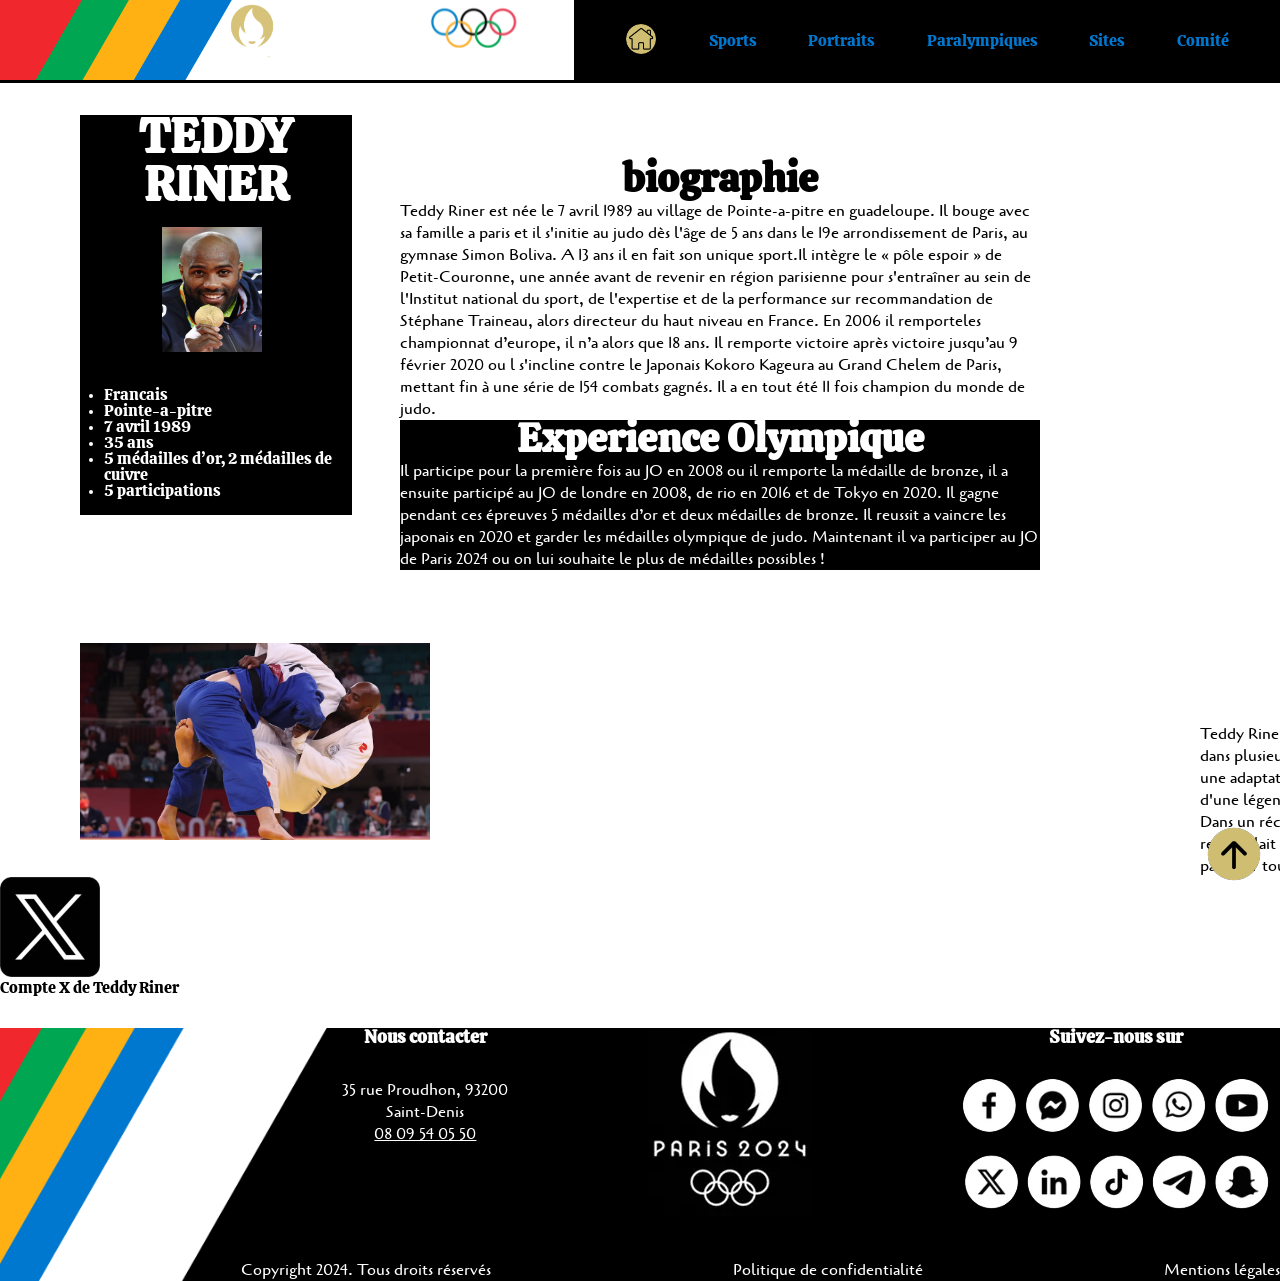
<file: Site internet des JO 2024/portrait.html>
<!DOCTYPE html>
<head> 
    <meta charset="utf-8">
    <title> TeddyRiner.html </title>
    <meta name="description" content="Devoir de l'IUT informatique de lannion, SAE 1.05" >
    <meta name="author" content="Ulrick Resmond--Païs" >
    <link rel="stylesheet" href="style.css">

</head>

<body >
    <!-- 
    debut Header
    -->
    <header>
        <img src="images/icones/menu_bar.png" title="Afficher le menu ?" alt="Cliquer sur cette icone pour afficher le menu.">
        <nav>
            <ul>
                <li><img src="images/HF/header_desktop_rogne.png" title="Header, version pour ordinateur" alt="Image pour le header"></li>
                <li><a href="index.html"><img src="images/icones/accueil.png" alt="icone d'accueil" title="icone d'accueil"></a></li>
                <li><a href="#">Sports</a>
                    <ul>
                        <li><a href="discipline.html">Judo</a></li>
                        <li><a href="#">Karaté</a></li>
                        <li><a href="#">Lutte</a></li>
                        <li><a href="#">Boxe</a></li>  
                    </ul>
                </li>
                <li><a href="#">Portraits</a>
                    <ul>
                        <li><a href="portrait.html">T. Rinner</a></li>
                        <li><a href="#">K. Minjon</a></li>
                        <li><a href="#">A. Yusupov</a></li>
                        <li><a href="#">T. Bakhimov</a></li>
                    </ul>
                </li>
                <li><a href="#">Paralympiques</a>
                    <ul>
                        <li><a href="#">Judo</a></li>
                        <li><a href="#">Karaté</a></li>
                        <li><a href="#">Lutte</a></li>
                        <li><a href="#">Boxe</a></li>
                    </ul>
                </li>
                <li><a href="#">Sites</a>
                    <ul>
                        <li><a href="#">Site-01</a></li>
                        <li><a href="#">Site-07</a></li>
                        <li><a href="#">Site-19</a></li>
                        <li><a href="#">Site-43</a></li>
                        <li><a href="#">Site-119</a></li> 
                        <li><a href="#">Site-120</a></li>   
                    </ul>
                </li>
                <li><a href="#">Comité</a></li>
            </ul>
        </nav>
    </header>
    <!-- 
    Fin Header debut main
    -->
    <main id="portrait">
         <section> <!-- presentation teddy riner -->
            <h1>TEDDY RINER</h1>
            <figure>
                <img src="images/teddy/Teddy-Riner-or.jpg" alt="teddyRinerbug" title="Teddy riner medaille d'or "width="100" height="125">
            </figure>
            <ul>              
                <li>Francais</li>
                <li>Pointe-a-pitre</li>
                <li>7 avril 1989</li>
                <li>35 ans</li>
                <li>5 médailles d’or, 2 médailles de cuivre</li>
                <li>5 participations</li>
            </ul>
        </section>
        <!-- image teddy riner, a changer -->
        <figure>
            <img src="images/teddy/teddy_riner1.jpg" alt="teddyRinerbug" title="Teddy sourit" width="350" >
        </figure>
        
        <section> 
            <article><!-- biographie  -->
                <h2>biographie</h2>
                <p>
                    Teddy Riner est née le 7 avril 1989 au village de Pointe-a-pitre en guadeloupe. Il bouge avec sa famille  a paris et il s'initie au judo dès l'âge de 5 ans dans le 19e arrondissement de Paris, au gymnase Simon Boliva. A 13 ans il en fait son unique sport.Il intègre le « pôle espoir » de Petit-Couronne, une année avant de revenir en région parisienne pour s'entraîner au sein de l'Institut national du sport, de l'expertise et de la performance sur recommandation de Stéphane Traineau, alors directeur du haut niveau en France. En 2006 il remporteles championnat d’europe, il n’a alors que 18 ans. Il remporte victoire après victoire jusqu’au 9 février 2020 ou l s'incline contre le Japonais Kokoro Kageura au Grand Chelem de Paris, mettant fin à une série de 154 combats gagnés. Il a en tout été 11 fois champion du monde de judo.
                </p>
            </article>
            <article><!-- experience olympique -->
                <h2>Experience Olympique</h2>
                <p>
                    Il participe pour la première fois au JO en 2008 ou il remporte la médaille de bronze, il a ensuite participé au JO de londre en 2008, de rio en 2016 et de Tokyo en 2020. Il gagne pendant ces épreuves 5 médailles d’or et deux médailles de bronze. Il reussit a vaincre les japonais en 2020 et garder les médailles olympique de judo. Maintenant il va participer au JO de Paris 2024  ou on lui souhaite le plus de médailles possibles !
                </p>
            </article>
        </section>
        <figure> <!-- 2eme image teddy riner -->
            <img src="images/teddy/teddy_fight.jpeg" alt="teddyrinerfightbug" title="teddy se bat"  width="350" >
        </figure>
        <section> <!-- actualité -->
            <article>
                <h2>Actualité</h2>
                <p>
                    Teddy Riner est une personne extremment médiatisé, apparraissant dans plusieurs publicité (pitch notemment) et a meme recemment eu une adaptation de manga appelé “Hajime ! Teddy Riner – L'ascension d'une légende”. En ce moment il se prépare pour les JO de 2024.
                    Dans un récent tweet il a crée une petite frayeur par un message qui ressemblait a un message d’adieu, fort heuresemnt la retraite ce n’et pas pour tout de suite !
                </p>
            </article>
            <figure>

            </figure>
            <figure>
                
            </figure>
        </section>
        <section><!-- réseau sociaux -->
            <figure>
                <img src="images/teddy/twitter-x-logo.png" alt="Xbug" title="logo X" width="100">
                <figcaption>Compte X de Teddy Riner</figcaption>
            </figure>
            
            <article>
                <a href="#portrait"><img src="images/icones/fleche.png" title="Remonter en haut de la page" alt="Icone de fleche, cliquer dessus pour remonter en haut de la page" ></a>
            </article>
        </section>
    </main>
    <footer>
        <nav>
            <nav>
                <h5>Nous contacter</h5>
                <br>
                <br>
                <span>35 rue Proudhon, 93200</span>
                <br>
                <span>Saint-Denis</span>
                <br>
                <span><mark><a href="#">08 09 54 05 50</a></mark></span>
            </nav>
            <img src="images/logos/flammeNB_complete.webp" title="Icone des JO de Paris 2024" alt="Symbole des JO de Paris 2024 en noir et blanc">
            <!-- <img src="images/logos/anneauxCouleur.png" title="Icone des JO (anneaux)" alt="Symbole des JO (anneaux) sans texte"> -->
            <nav>
                <h5>Suivez-nous sur</h5>
                <br>
                <span>
                    <img src="images/HF/RS_desktop.png" title="Réseaux sociaux pour ordinateur" alt="Images de réseaux sociaux">
                    <img src="images/HF/RS_phone.png" title="Réseaux sociaux pour téléphone" alt="Images de réseaux sociaux">
                </span>
            </nav>
        </nav>
        <nav>
            <span>Copyright 2024. Tous droits réservés</span>
            <br>
            <span><a href="#">Politique de confidentialité</a></span>
            <br>
            <!-- <img src="images/logos/flammeNB_complete.webp" title="Icone des JO de Paris 2024" alt="Symbole des JO de Paris 2024 en noir et blanc"> -->
            <aside>
                <img src="images/logos/flammeNB_complete.webp" title="Icone des JO de Paris 2024" alt="Symbole des JO de Paris 2024 en noir et blanc">
            </aside>
            <span><a href="#">Mentions légales</a></span>
        </nav>
    </footer>
</body>
</file>
<file: Site internet des JO 2024/style.css>
*{
    margin:0;
    padding:0;
}

a:link{
    text-decoration: none;
    color:#0078D0;
}
a:visited{color:#00A651;}
a:hover{color:#F0282D;}
/* bleu #0078D0
    jaune #FFB114
    vert #00A651
    rouge #F0282D
    doré #CFBD71 */


@font-face {
    font-family: 'cagliostro';
    src: url('polices/cagliostro/cagliostro-regular-webfont.woff2') format('woff2'),
         url('polices/cagliostro/cagliostro-regular-webfont.woff') format('woff');
    font-weight: normal;
    font-style: normal;
}

@font-face {
    font-family: 'calistoga';
    src: url('polices/calistoga/calistoga-regular-webfont.woff2') format('woff2'),
         url('polices/calistoga/calistoga-regular-webfont.woff') format('woff');
    font-weight: normal;
    font-style: normal;
}


header nav{
    width: 100%;
    margin: 0 auto;
    background-color: black;
    top: 0px;
    color:#CFBD71;
    z-index: 1;
}

header nav ul{
    list-style-type: none;
    display:flex;
    flex-wrap: nowrap;
    justify-content: space-between;
    align-items: center;
    z-index: 1;
}

header nav ul li{
    /* width: 6.75%; */
    text-align: center;
    position: relative;
    text-align: center;
    /* margin-left: 2.5em; */
}

header nav ul::after{
    content: "";
    display: table;
    clear: both;
}

header nav a{
    display: block;
    text-decoration: none;
    color: white;
    border-bottom: 2px solid transparent;
    padding: 10px 0px;
}

header ul ul{
    display: none;
    box-shadow: 0px 1px 2px white;
    background-color: white;
    position: absolute;
    width: 200%;
    z-index: 1000;
}
header nav > ul li:hover ul{
    display: block;
}
header ul ul li{
    float: none;
    width: 100%;
    text-align: left;
    margin:0;
    background-color: black;
}

header > img{
    display: none;
    float:right;
    height:2em;
    z-index: -1;
}

img[alt*="icone d'accueil"]{
    height:2em;
}

@media screen and (max-width: 1024px) {
    header{
        background: none;
    }
    header nav > ul li:hover ul{
        display: block;
    }
    header > img{
        display: none;
    }
    header nav > ul > li:first-child{
        flex-direction: column;
        display: block;
    }
}
@media screen and (max-width: 780px){
    header{
        background: black url(images/HF/header_phone.png) no-repeat;
    }
    header nav{
        opacity: 0;
        float:right;
        width:2em;
        height:2em;
        margin:0;
    }

    header nav:hover, header nav:active{
        opacity:initial;
        float:none;
        width: 100%;
        height: initial;
        margin: 0 auto;
        padding:0;
    }
    header nav ul{
        flex-direction: column;
        align-items: flex-start;
        justify-items: center;
        margin-left:20%;
    }
    header nav ul li{
        float: left;
    }
    header nav > ul li:hover ul{
        display: flex;
        flex-direction: row;
    }
    header ul ul li{
        padding-right: 2em;
    }
    header >  img{
        display: block;
    }
    header nav > ul > li:first-child{
        display: none;
    }
}







/* footer img[alt*="des JO (anneaux) sans texte"]{
    display:none;
    height:2%;
} */
footer img[title*="Réseaux sociaux pour téléphone"]{
    display:none; 
    height:50%;
}

footer{
    text-align: center;
    color:white;
    background: black url(images/HF/footer_desktop_rogne.png) no-repeat;
    background-color: black;
    background-size: contain;
} 

footer a:visited{color:#CFBD71;}
footer a:hover{color:#CFBD71;}

footer > nav{
    margin-top: 2em;
}

footer > nav:first-child{
    display: flex;
    justify-content: flex-end;
}

img[title*="Icone des JO de Paris 2024"]{
    height:90%;
}

footer > nav:first-child > * {
    margin-left: 11%;
}

footer mark{
    text-decoration: underline;
    background-color: black;
    color: white;
}

footer > nav:nth-child(2){
    display: flex;
    flex-wrap: nowrap;
    justify-content:flex-end;
}
footer > nav:nth-child(2) > span{
    margin-left:auto;
}

footer a:link{
    color:white;
    text-decoration: none;
}

footer aside img[title*="Icone des JO de Paris 2024"]{
    display: none;
}

@media screen and (max-width: 1024px) {
    footer{
        background: black url(images/HF/footer_desktop_rogne.png) no-repeat;
    }
    footer img[alt*="des JO (anneaux) sans texte"]{
        display:none;
    }
    footer img[title*="pour ordinateur"]{
        display:block;
    }
    footer img[title*="pour téléphone"]{
        display:none;
    }
    footer > nav:first-child > * {
        margin-left: 8em;
    }
    img[title*="Icone des JO de Paris 2024"]{
        order:0;
        display:block;
    }
    /* footer > nav:nth-child(2) img{
        display: none;
    } */
    footer aside img[title*="Icone des JO de Paris 2024"]{
        display: none;
    }
}

@media screen and (max-width: 780px) {
    footer{
        background: black url(images/HF/footer_phone_rogne_2.png) no-repeat;
        width:100%;
        height:266px;
        margin-top:5em;
    }
    footer img[alt*="des JO (anneaux) sans texte"]{
        display:block;
    }
    footer img[title*="pour téléphone"]{
        display:block;
        margin-left:3em;
    }
    footer img[title*="pour ordinateur"]{
        display:none;
    }
    img[title*="Icone des JO de Paris 2024"]{
        display:none;
    }
    footer > nav:first-child{
        height:135px;
        width:100%;
        justify-content: flex-end;
        margin-left:11.5em;
    }
    footer > nav > nav:last-child > h5{
        margin-right:9.5em;
    }
    footer > nav:nth-child(2){
        height:120px;
        margin:0;
    }
    footer > nav:nth-child(2) > span:first-child{
        width:9em;
        display: flex;
        flex-wrap: wrap;
        color:black;
    }  
    footer > nav:nth-child(2) > span + br + span{
        margin-right: 10%;
    }
    footer > nav:nth-child(2) > span:last-child {
        margin-left:21%;
    }
    footer aside img[title*="Icone des JO de Paris 2024"]{
        display: block;
        position: absolute;
        /* height:20%; */
        width:auto;
        height:13%;
    }
    footer > nav:nth-child(2) > span{
        margin-top:11.6%;
    }
    footer > nav:nth-child(2) > span:not(:first-child){
        margin-top:14%;
    }
    footer h5{
        font-size:1.1em;
    }
}






header, footer, body{
    font-family: 'calistoga', 'cagliostro';
}






h1{
    font-size: 3em;
    font-family: 'calistoga';
    text-align: center;
}

h2{
    font-size: 2.5em;
    font-family: 'calistoga';
}

h3{
    font-size: 2.0em;
    font-family: 'calistoga';
}

h4{
    font-size: 1.8em;
    font-family: 'calistoga';
}

h5{
    font-size: 1.15em;
    font-family: 'calistoga';
}

strong:nth-last-of-type(p){
    font-family: 'calistoga';
}

p, span{
    font-family: 'cagliostro';
}

div {
    background-color: black;
    color:white;
    display: flex;
    width:75%;
    justify-content: center;
    /* border-radius: 180; */
}

div > h5{
    color:black;
    flex-flow: row nowrap;
    text-align: center;
}

img[alt*="Icone de fleche, cliquer dessus pour remonter en haut de la page"]{
    float:right;
    right: 1em;
    bottom:1em;
    position: fixed;
}

main img{
    transition: all 2s ease 0.25s;
    transform: scale(1,1);
}
main img:hover{
    transition: all 2s ease 0.25s;
    transform: scale(1.5,1.5);
}

/* ------------------------------------------------------------epreuve-----------------------------------------------------------------------------------*/
/* ------------------------------------------------------------epreuve-----------------------------------------------------------------------------------*/
/* ------------------------------------------------------------epreuve-----------------------------------------------------------------------------------*/

@keyframes maladie{
    0% {background-color:#0078D0;}
    50% {background-color:#FFB114;}
    80% {background-color:#00A651;}
    90% {background-color:#F0282D;}
    100% {background-color:#CFBD71;}
}
/* bleu #0078D0
    jaune #FFB114
    vert #00A651
    rouge #F0282D
    doré #CFBD71 */


#epreuve img[alt*="Drapeau"]{
    margin-right:1em;
}

#epreuve img[alt*="Icone"]{
    width:2em;
    margin-left: 1em;
}

#epreuve h3{
    text-align: center;
}

#epreuve h1{
    padding:0.5%;
    animation: maladie 5000ms linear forwards;
}

#epreuve section:first-child > article:first-child{
    display: grid;
    grid-gap: 10px;
    padding: 10px;
    text-align: center;
    justify-items: center;
    align-items: center;
}


#epreuve section:first-child > article:first-child > *{
    margin-top:1em;
    margin-bottom:1em;
}
#epreuve a + a + ul, #epreuve a + a + ul + ul{
    margin-right:65%;
}
#epreuve a + a + ul + ul > ul{
    margin-left:5%;
}

#epreuve a + a + ul li a:hover, #epreuve a + a + ul + ul li a:hover{
    background-color: #CFBD71;
}

@media screen and (max-width: 1024px) {
    #epreuve section:first-child > article:first-child{
        grid-template-columns:16.5% 1fr 16.5%;
        grid-template-rows: 0.01fr 2fr 0.7fr 0.3fr 1fr 0.2fr 0.2fr;
    }
    #epreuve img[title*="Bannière"]{
        width:100%;
    }
    #epreuve section:first-child > article:first-child > *{
        margin-top:1em;
        margin-bottom:1em;
    }
    #epreuve a + a + ul, #epreuve a + a + ul + ul{
        margin-right:65%;
    }
}
@media screen and (max-width: 780px) {
    #epreuve section:first-child > article:first-child{
        grid-template-rows:auto;    
    } 
    #epreuve a + a + ul, #epreuve a + a + ul + ul{
        margin-right:0;
    }
    #epreuve section:first-child > article:first-child > *{
        margin-top:0.3em;
        margin-bottom:0.3em;
    }
}

#epreuve section:first-child > article > h3{
    grid-area: 4 / 2  / 4 / 2;
}

#epreuve section:first-child > article > h1{
    grid-area: 1 / 1  / 1 / span 3;
}

img[alt*="Image de deux judokas qui livrent à un combat"]{
    display: flex;
    width:60%;
    grid-area: 2 / 2  / 2 / span 1;
    margin-top: 1em;
    justify-self: center;
}

#epreuve section:first-child > article:first-child > div{
    grid-area: 3 / 2  / 3 / 2;
}

#epreuve section:first-child > article:first-child > div h5{
    color:white;
}

#epreuve section:first-child > article:first-child > div:hover{
    background-color: #CFBD71;
}

#epreuve section:first-child > article:first-child > div h5:hover{
    color:black;
}

#epreuve div + h3 + p{
    grid-area: 5 / 2  / 5 / 2;
    text-align: center;
}

#epreuve a + a + ul, #epreuve a + a + ul + ul{
    position: relative;
    list-style: disc inside;
    list-style-image: url(images/epreuve/puce_judo.png);
    grid-area: 7 / 1  / 7 / span 2;
    text-align: start;

}

#epreuve a + a + ul{
    grid-area: 6 / 1  / 6 / span 2;
}

#epreuve article ul li{
    width: 20em;
}

#epreuve a + a + ul + ul > li{
    margin-left: 2em;
}

#epreuve a + a + ul + ul > li:nth-child(1), #epreuve a + a + ul + ul > li:nth-child(4){
    margin-left: 0;
}

#epreuve img[alt*="Logo du judo pour les JO 2024, ul 1"]{
    rotate: 180deg;
    grid-area: 3 / 1  / span 4 / 1;
}

#epreuve img[alt*="Logo du judo pour les JO 2024, ul 2"]{
    grid-area: 3 / 3  / span 4 / 3;
}

/* Partie Records battus ---------------------------------------------------------------------------------------*/


#epreuve section:first-child > article:nth-child(2){
    display: grid;
    grid-gap: 10px;
    padding: 10px;
    text-align: center;
    justify-items: center;
    align-items: center;
}

#epreuve section:first-child > article:nth-child(2) > h3{
    grid-area: 1/1/1/span 3;
}

#epreuve div{
    display: flex;
    justify-content: center;
    align-items: center;
    align-self: center;
    padding-top:0.5%;
    height:100%;
}

#epreuve section:first-child > article:nth-child(2) > h3 + div{
    background-color: #0078D0;
    grid-area: 2 / 1 / 2 / 1;
}

@media screen and (max-width: 10240px) {
    #epreuve section:first-child > article:nth-child(2) > h3 + div{
        grid-area: 2 / 1 / 2 / 1;
    }
    
    /* #epreuve section:first-child > article:nth-child(2) > div:nth-child(3) */
    #epreuve section:first-child > article:nth-child(2) > h3 + div + div{
        background-color: #FFB114;
        display: flex;
        grid-area: 2 / 3 / 2 / 3;
    }
    
    /* #epreuve section:first-child > article:nth-child(2) > div:nth-child(6) */
    #epreuve section:first-child > article:nth-child(2) > h3 + div + div + a + div{
        background-color: #00A651;
        display: flex;
        grid-area: 3 / 3 / 3 / 3;
    }
    
    /* #epreuve section:first-child > article:nth-child(2) > div:nth-child(5) */
    #epreuve section:first-child > article:nth-child(2) > h3 + div + div + a + div + div{
        background-color: #F0282D;
        grid-area: 3 / 1 / 3 / 1;
    }
    #epreuve img[alt*="Logo du judo pour les JO 2024, 4 div"]{
        grid-area: 1/1/span 3/span 3;
        rotate: 90deg;
    }
    #epreuve section:first-child > article:nth-child(2){
        grid-template-columns: 40% 20% 40%;
        grid-template-rows: 0.01fr 1fr 1fr;
    }
}
@media screen and (max-width: 780px) {
    #epreuve section:first-child > article:nth-child(2) > h3 + div{
        grid-area: auto;
    }
    
    /* #epreuve section:first-child > article:nth-child(2) > div:nth-child(5) */
    #epreuve section:first-child > article:nth-child(2) > h3 + div + div{
        grid-column: auto;
        grid-row: 3/3;
    }
    
    /* #epreuve section:first-child > article:nth-child(2) > div:nth-child(6) */
    #epreuve section:first-child > article:nth-child(2) > h3 + div + div + a + div{
        grid-column: auto;
        grid-row: 4/4;
    }
    
    /* #epreuve section:first-child > article:nth-child(2) > div:nth-child(3) */
    #epreuve section:first-child > article:nth-child(2) > h3 + div + div + a + div + div{
        grid-column: auto;
        grid-row: 5/5;
    }
    #epreuve img[alt*="Logo du judo pour les JO 2024, 4 div"]{
        display: none;
    }
    #epreuve section:first-child > article:nth-child(2){
        grid-template-columns: auto;
        grid-template-rows: 0.01fr 1fr 1fr 1fr 1fr;
    }
}

/* Partie Résultats du podium ---------------------------------------------------------------------------------------*/

#epreuve > section:nth-child(2) > article:first-child div{
    float:left;
    width:25%;
    margin:2em;
} 

#epreuve > section:nth-child(2) > article:first-child div h5{
    color:white;
} 

#epreuve > section:nth-child(2) > article:first-child div:hover{
    background-color: #CFBD71;
}

#epreuve > section:nth-child(2) > article:first-child div h5:hover{
    color:black;
}

#epreuve section:nth-child(2) > article:first-child a img[alt*="Logo du judo pour les JO 2024"]{
    float:left;
    rotate: -90deg;
}

#epreuve section:nth-child(2) > article:first-child video{
    width:28%;
}

@media screen and (max-width: 1024px) {
    #epreuve section:nth-child(2) > article:first-child{
        display: block;
    }
    #epreuve > section:nth-child(2) > article:first-child div{
        float:left;
        width:30%;
    } 
    
    #epreuve section:nth-child(2) > article:first-child a img[alt*="Logo du judo pour les JO 2024"]{
        display: block;
    }
    
    #epreuve section:nth-child(2) > article:first-child video{
        float:left;
    }
}

@media screen and (max-width: 780px) {
    #epreuve section:nth-child(2) > article:first-child article{
        display: grid;
        justify-items: center;
        grid-template-rows: 1fr 1fr;
        grid-template-columns: 1fr;
    }
    #epreuve > section:nth-child(2) > article:first-child div{
        float:none;
        width:60%;
        grid-row: 2/2;
    } 
    
    #epreuve section:nth-child(2) > article:first-child a img[alt*="Logo du judo pour les JO 2024"]{
        display: none;
    }
    
    #epreuve section:nth-child(2) > article:first-child video{
        float:none;
        width:60%;
        grid-row: 1/1;
    }
}

#epreuve article article{
    display:flex;
    margin-top:2em;
    justify-content: space-around;
    align-content: center;
}


#epreuve > section > article > table{
    /* border: separate; */
    border-spacing: 1em;
}

#epreuve > section > article > table th{
    border:solid 0.01px rgba(0, 0, 0, 0.5);
    empty-cells:hide;
}

#epreuve > section > article > article +table{
    /* border: separate; */
    border-width: 5px;
    background-color: white;
    margin: 2em 0;
}

@media screen and (max-width: 1024px) {
    #epreuve > section > article > article +table{
        display: block;
    }
}

@media screen and (max-width: 780px) {
    #epreuve > section > article > article +table{
        display: none;
    }
}


#epreuve > section > article > article +table  img[alt*="médaille"]{
    width: 3em;
}

#epreuve > section > article > article +table > thead > tr >th , #epreuve > section > article > article +table > tbody > tr > th{
    background-color: #CFBD71;
    padding:1em;
    border: solid;
    border-width:5px;
    border-color: black;
}
#epreuve > section > article > article +table > thead > tr > th:first-of-type, #epreuve > section > article > article +table > tbody > tr > th:first-of-type{
    background-color: black;
    color:white;
    border-style: solid;
    border-style: unset;
}

#epreuve > section > article > article +table > thead > tr > th:nth-of-type(3), #epreuve > section > article > article +table > tbody > tr > th:nth-of-type(3){
    background-color: #C0C0C0;
}

#epreuve > section > article > article +table > thead > tr > th:nth-of-type(4), #epreuve > section > article > article +table > tbody > tr > th:nth-of-type(4), #epreuve > section > article > article +table > thead > tr > th:nth-of-type(5), #epreuve > section > article > article +table > tbody > tr > th:nth-of-type(5){
    background-color: #cd7f32;
}

#epreuve section:nth-child(2) > article:nth-child(1) > div{
    width:35%;
    margin-left:10%;
}

#epreuve section:nth-child(2) > article:nth-child(2) > table th:hover, #epreuve section:nth-child(2) > article:nth-child(3) > table th:hover{
    color:white;
    background-color: black;
}

#epreuve section:nth-child(2) > article:nth-child(1) > table{
    margin-left:auto;
    margin-right:auto;
}

#epreuve section:nth-child(2) > article:nth-child(2) > table{
    margin-left:auto;
    margin-right:auto;
}

#epreuve section:nth-child(2) > article:nth-child(2) table{
    display:none;
}

#epreuve section:nth-child(2) > article:nth-child(2) h3 + table{
    display:table;
}

@media screen and (max-width: 1024px) {
    #epreuve section:nth-child(2) > article:nth-child(2) table{
        display:none;
    }
    
    #epreuve section:nth-child(2) > article:nth-child(2) h3 + table{
        display:table;
    }
}

@media screen and (max-width: 780px) {
    #epreuve section:nth-child(2) > article:nth-child(2) table{
        display:table;
    }
    
    #epreuve section:nth-child(2) > article:nth-child(2) h3 + table{
        display:none;
    }
}

/* Partie Résultats des phases ---------------------------------------------------------------------------------------*/

#epreuve section:nth-child(2) > article:nth-child(3) a img[alt*="Logo du judo pour les JO 2024"]{
    float:right;
    margin-top:2em;
}

#epreuve section:nth-child(2) > article:nth-child(3) > a + a{
    float:left;
    rotate:180deg;
    margin-left: 0;
    margin-right: 0;
}

#epreuve section:nth-child(2) > article:nth-child(3) > table{
    margin-right:auto;
    margin-left:auto;
}

@media screen and (max-width: 1024px) {
    #epreuve section:nth-child(2) > article:nth-child(3) a img[alt*="Logo du judo pour les JO 2024"]{
        display: block;
    }
}

@media screen and (max-width: 780px) {
    #epreuve section:nth-child(2) > article:nth-child(3) a img[alt*="Logo du judo pour les JO 2024"]{
        display: none;
    }
}

#epreuve section:nth-child(2) > article:nth-child(3) > *{
    margin: 1em 10em 1em;
}

/* Partie Évolution des records ---------------------------------------------------------------------------------------*/

#epreuve div > img{
    height: 5em;
} 

#epreuve section:nth-child(2) > article:nth-child(4) *{
    margin-bottom: 2em;
}

#epreuve section:nth-child(2) > article:nth-child(4) > div{
    display: inline-flex;
    width:35%;
    justify-self: center;
    background-color:white;
    margin-left:7.4%;
    margin-right: 7.4%;
    justify-content: flex-end;
    text-align: center;
}

#epreuve section:nth-child(2) > article:nth-child(4) > div > *{
    margin-right:0.5em;
    color:black;
}

#epreuve section:nth-child(2) > article:nth-child(4) > div:hover{
    background-color: black;
    color:white;
}

#epreuve section:nth-child(2) > article:nth-child(4) > div:hover h5{
    color:white;
}

@media screen and (max-width: 1024px) {
    #epreuve section:nth-child(2) > article:nth-child(4) > div:nth-child(n+7){
        display: block;
    }
    #epreuve section:nth-child(2) > article:nth-child(4) > div{
        display: flex;
        margin-left:auto;
        margin-right:auto;
        width:60%;
    }
}

@media screen and (max-width: 780px) {
    #epreuve section:nth-child(2) > article:nth-child(4) > div:nth-child(n+7){
        display: none;
    }
}


/* --------------------------portrait--------------------------------*/



/* --------------------------discipline------------------------------*/
#discipline section > article > p
{
    background-color: black;
    color: white;
    box-sizing: content-box;
    padding-left: 1em;
    padding-right: 1em;
    padding-top: 0.5em;
    padding-bottom: 0.5em;
    margin: 2em;
    border-radius: 5px;
}

#discipline :nth-child(7)
{
    margin: 0;
    padding: 0;
    background-color: #f4f4f4;
    display: flex;
    justify-content: center;
    align-items: center;
    

  
 
    display: flex;
    flex-wrap: wrap;
    gap: 20px;
    justify-content: center;
    padding: 20px;
}
  
#discipline :nth-child(7) > article {
    background-color: black;
    color: white;
    border-radius: 10px;
    padding: 20px;
    text-align: center;
    width: 300px;
    display: flex;
    flex-direction: column;
    justify-content: center;
}
  

  
#discipline :nth-child(7) > article {
    font-size: 1rem;
    line-height: 1.5;
}

#discipline :nth-child(5) > article
{
    display: flex;
    justify-content: center;
    align-items: center;
}



/* --------------------------Accueil-------------------------------- */

/* ----- tableau ----- */
#acceuil {
    margin: 0;
    padding: 0;
}
#acceuil section article + section article table{
    text-align: center;
    border-collapse: collapse;
    background-color: #CFBD71;
}

#acceuil section article + section article table thead tr th, #acceuil section article + section article table tbody tr td{
    display: flexbox;
    padding-top: 0.2em;
    padding-bottom: 0.2em;
    padding-left: 0.5em;
    padding-right: 0.5em;
    flex-shrink: auto;
    border-bottom: 1px solid black;
}

#acceuil section article + section article table thead tr th:first-child, #acceuil section article + section article table tbody tr td:first-child{
    border-right: 1px solid black;
}

/* ----- organisation de la page ----- */

p:nth-child(3), h1, h2{
    text-align: center;
}

#acceuil h1 + br + p{
    display: flex;
    padding: 2em;
    margin: 1em;
    color: white;
    background-color: black;
    border-radius: 30px;
}

#acceuil p + section{
    display: flex;
    flex-direction: row;
    flex-wrap: wrap;
    flex-basis: auto;
    justify-content: space-around;
    padding: 2em;
}

#art1{
    display: flex;
    flex-direction: column;
    flex-basis: 22em;
    flex-grow: 2;
    padding: 1em;
}

#art2{
    display: flex;
    flex-direction: column;
    flex-basis: 10em;
    flex-grow: 2;
    flex-wrap: nowrap;
    padding: 1em;
}

#secart{
    display: flex;
    flex-direction: column;
    padding: 1em;
}

#art3{
    display: flex;
    flex-direction: column;
    padding: 1em;
}


#acceuil section:first-child article + article + article h3, #acceuil section:first-child article + article + article p a{
    font-size: 1.5em;
}

#acceuil section + section + section{
    padding: 1em;
    display: flex;
    flex-direction: row;
    flex-wrap: wrap;
    justify-content: center;
    justify-content: space-between;
}

#acceuil section + section + section + section article article {
    display: flex;
}

#acceuil section + section + section + section article article p{
    width: 20em;
}
#acceuil section + section + section + section article article p + img{
    width: 200px;
}

#sec3{
    display: flex;
    flex-direction: column;
}


/* ----- Vignette sport ----- */
#vignette img, #art4 img{
    transform: none;
    transition: none;
}

#sec5 article{
    display: flex;
    flex-wrap: wrap;
    flex-direction: row;
}

#sec5 article + article{
    display: flex;
    flex-direction: column;
}

#sec5 article img{
    width: 700px;
}

#sec5 article img{
    width: 700px;
}

#sec5 article + article p{
    display: flex;
    flex-wrap: wrap;
    padding: 2em;
}

#portrait section:nth-child(1) { /*boite phto*/
    box-sizing: border-box;
    background-color: rgb(0, 0, 0);
    color: white;
    width: 17em;
    height: 25em;
    position: relative;
    left: 5em;
    top: 2em

} 
#portrait section:nth-child(1) > ul { /*liste dans boite phtot*/
    box-sizing: border-box;
    
    position: relative;
    left: 1.5em;
    top: 3em;
}



#portrait section:nth-child(1) > figure {
    box-sizing: border-box;
    position: relative;
    left: 30%;
    top: 1em;
}

#portrait section:nth-child(3) { /*biographie*/
    box-sizing: border-box;
    background-color: rgb(255, 255, 255);
    position: absolute;
    top: 10em;
    left: 25em;
    width: 40em;
    height: 12;
    

}

#portrait figure:nth-child(2) {
    box-sizing: border-box;
    position: absolute;
    top: 10em;
    right: 20em
}

#portrait section > article:nth-child(2) { /*experience olympique*/
    box-sizing: border-box;
    position: relative;
    background-color: rgb(0, 0, 0);
    color: white;
}

#portrait section:nth-child(5) {
    box-sizing: border-box;
    
    position: relative;
    width: 30em;
    top: 0em;
    left: 75em;
  
}

#portrait figure:nth-child(4) {
    box-sizing: border-box;
    
    position: relative;
    left: 5em;
    bottom : -10em;
}




/* --------------------------discipline------------------------------*/
#discipline section > article > p
{
    background-color: black;
    color: white;
    box-sizing: content-box;
    padding-left: 1em;
    padding-right: 1em;
    padding-top: 0.5em;
    padding-bottom: 0.5em;
    margin: 2em;
    border-radius: 5px;
}

#discipline :nth-child(7)
{
    margin: 0;
    padding: 0;
    background-color: #f4f4f4;
    display: flex;
    justify-content: center;
    align-items: center;
    

  
 
    display: flex;
    flex-wrap: wrap;
    gap: 20px;
    justify-content: center;
    padding: 20px;
}
  
#discipline :nth-child(7) > article {
    background-color: black;
    color: white;
    border-radius: 10px;
    padding: 20px;
    text-align: center;
    width: 300px;
    display: flex;
    flex-direction: column;
    justify-content: center;
}
  

  
#discipline :nth-child(7) > article {
    font-size: 1rem;
    line-height: 1.5;
}

#discipline :nth-child(5) > article
{
    display: flex;
    justify-content: center;
    align-items: center;
}
</file>
